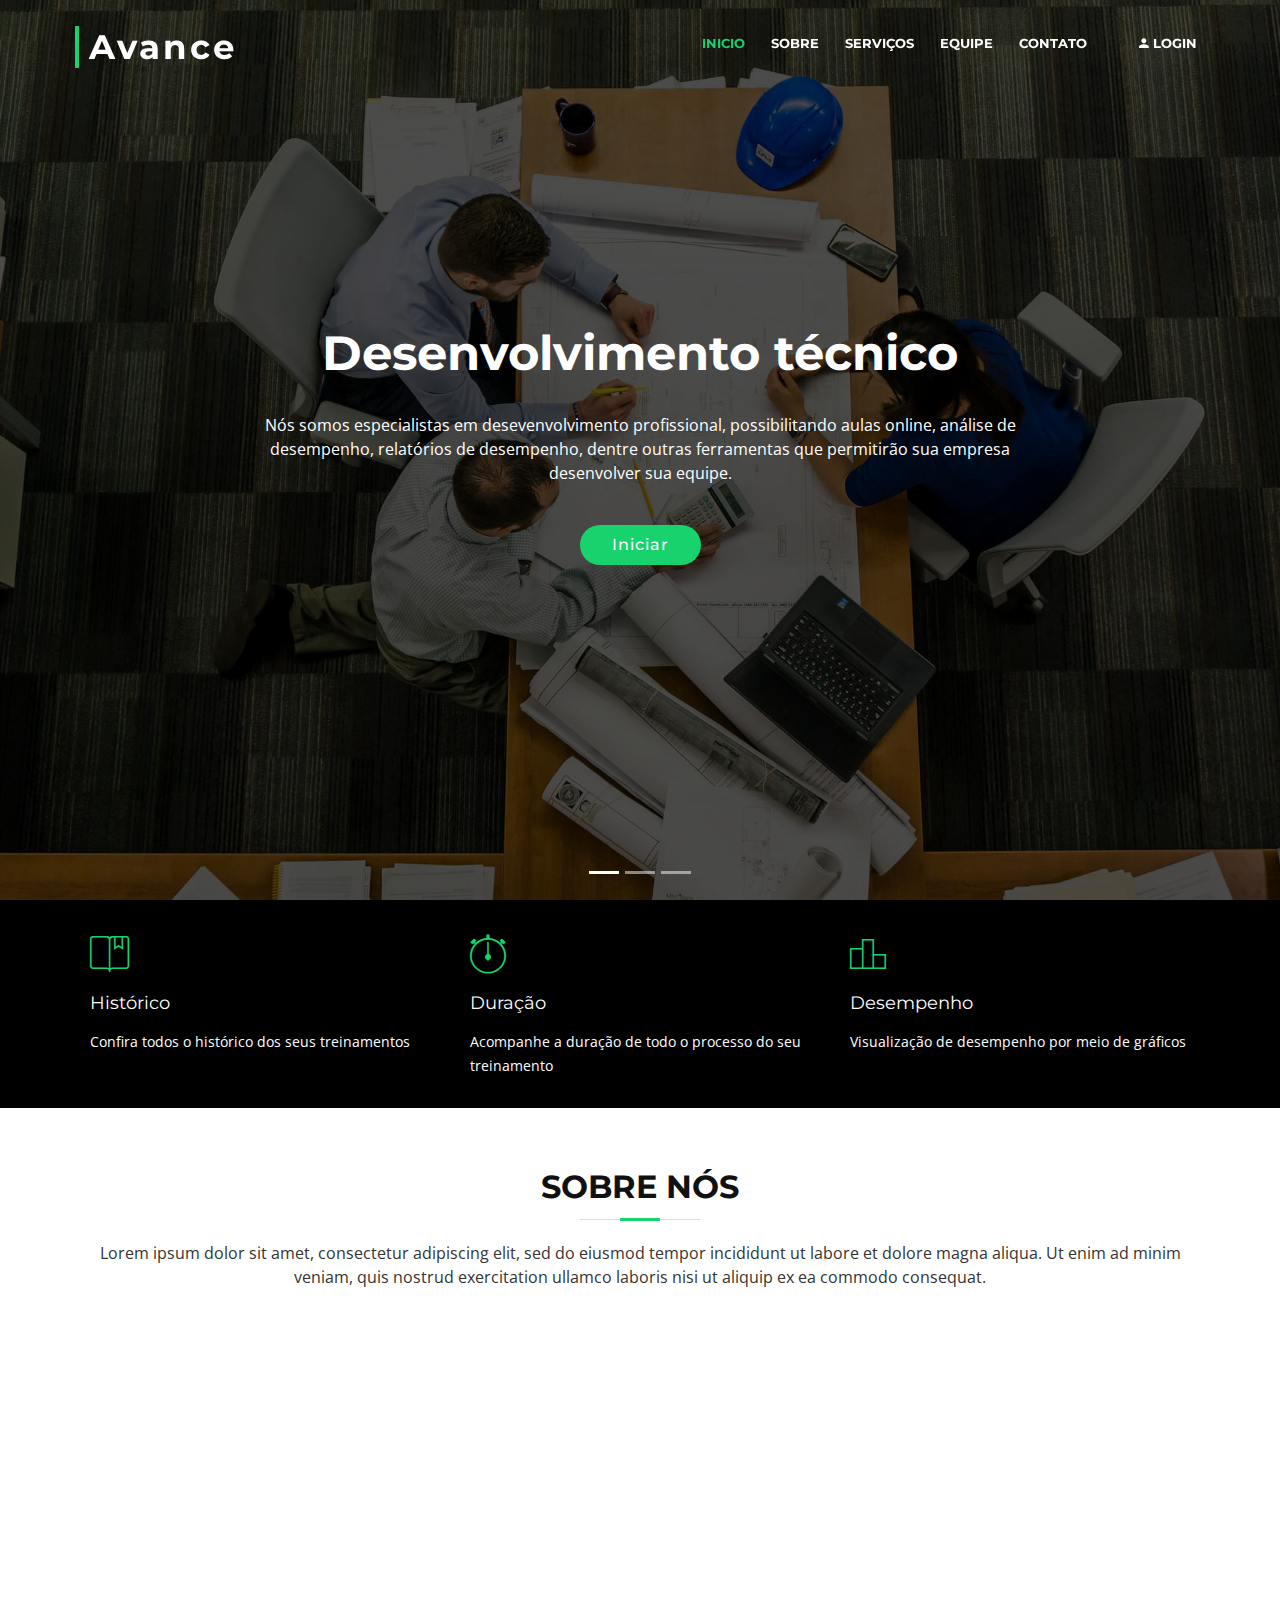
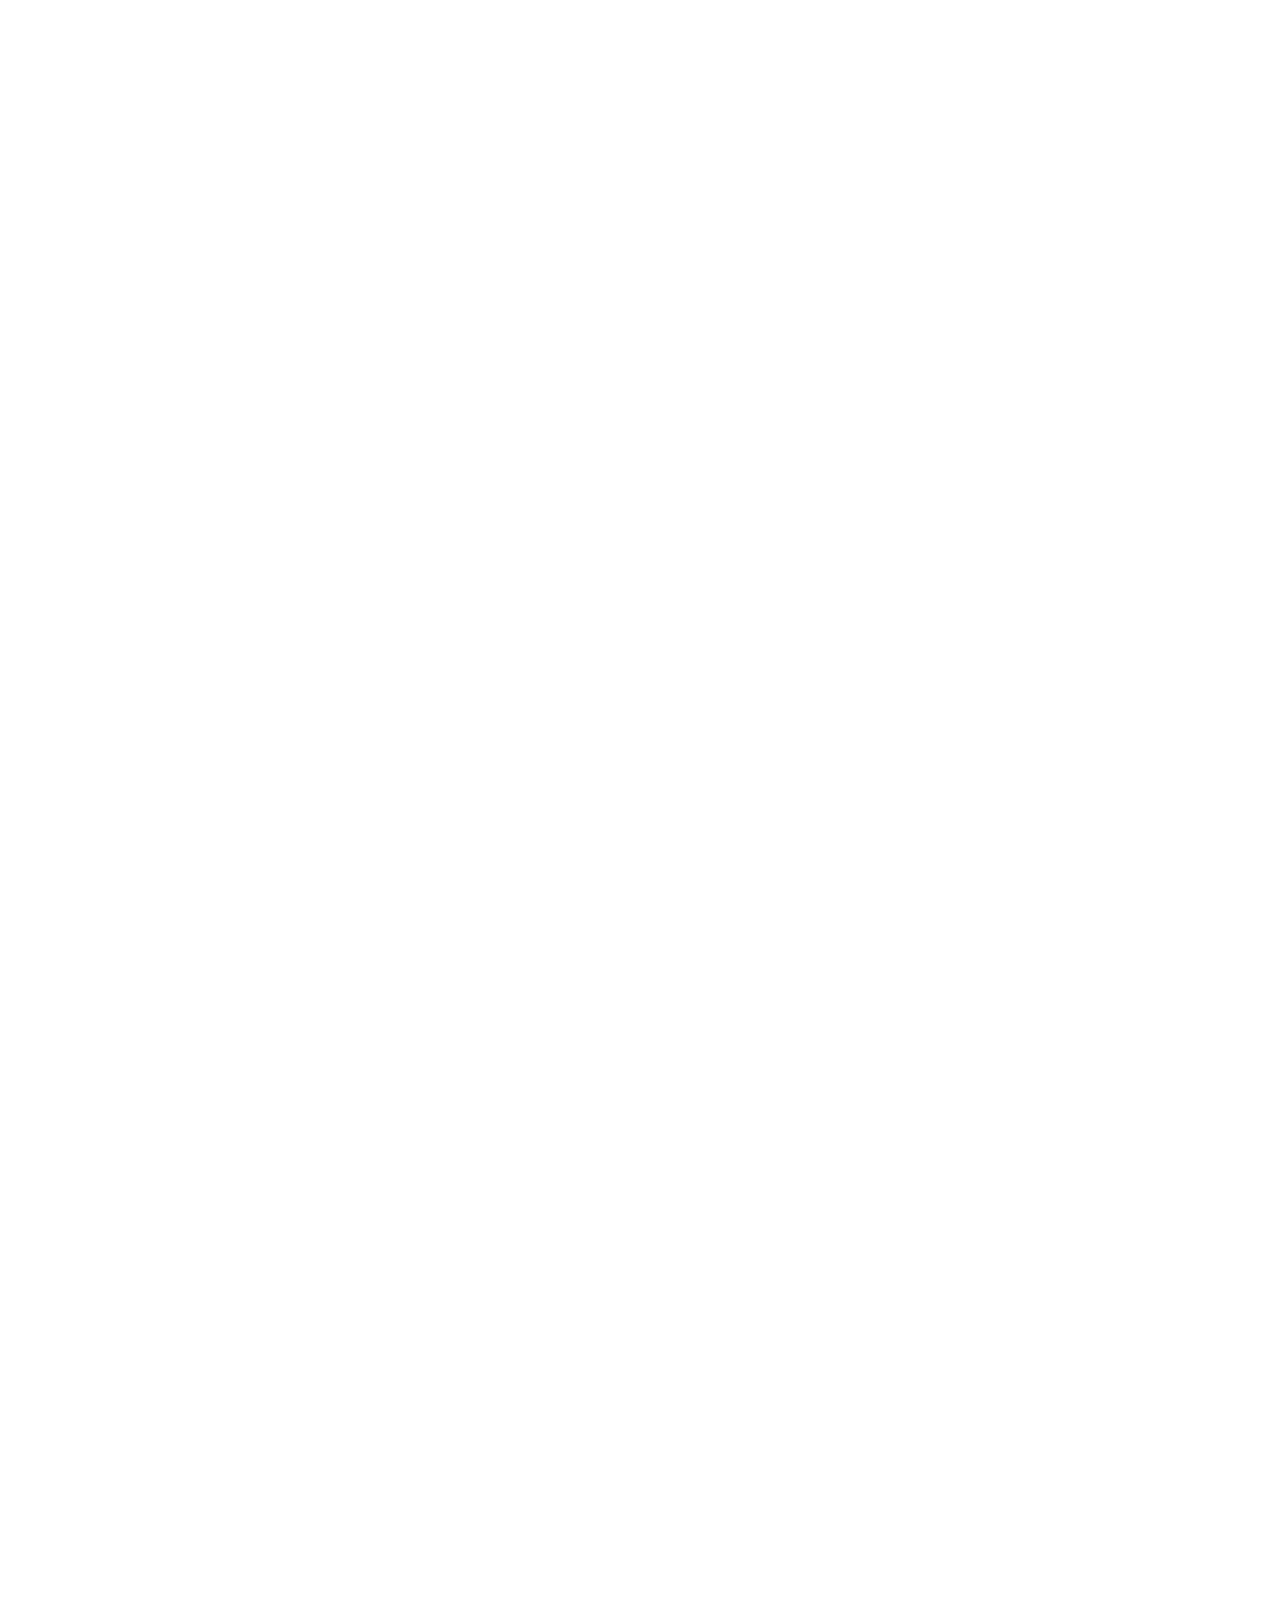
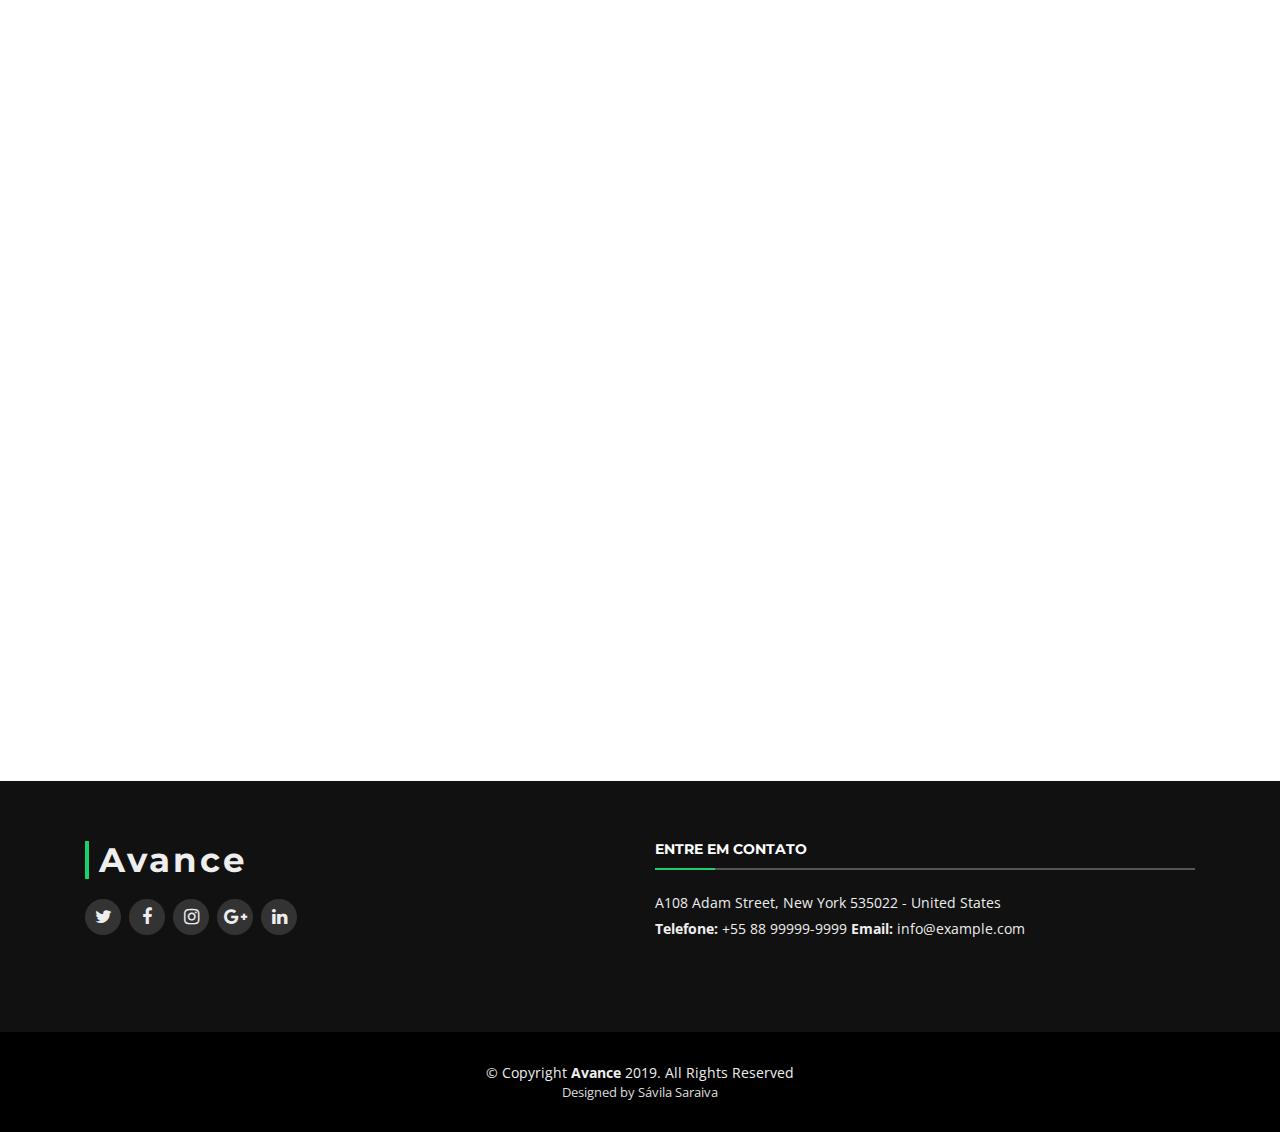
<file: index.html>
<!DOCTYPE html>
<html lang="pt-br">

  <head>
    <meta charset="utf-8">
    <title>Avance RH</title>
    <meta content="width=device-width, initial-scale=1.0" name="viewport">
    <meta content="" name="keywords">
    <meta content="" name="description">

    <!-- Favicons -->
    <link href="img/avance-test-logo.png" rel="icon">
    <link href="img/avance-test-logo.png" rel="apple-touch-icon">

    <!-- Google Fonts -->
    <link href="https://fonts.googleapis.com/css?family=Open+Sans:300,300i,400,400i,700,700i|Montserrat:300,400,500,700"
      rel="stylesheet">

    <!-- Bootstrap CSS File -->
    <link href="lib/bootstrap/css/bootstrap.min.css" rel="stylesheet">

    <!-- Libraries CSS Files -->
    <link href="lib/font-awesome/css/font-awesome.min.css" rel="stylesheet">
    <link href="lib/animate/animate.min.css" rel="stylesheet">
    <link href="lib/ionicons/css/ionicons.min.css" rel="stylesheet">
    <link href="lib/owlcarousel/assets/owl.carousel.min.css" rel="stylesheet">
    <link href="lib/lightbox/css/lightbox.min.css" rel="stylesheet">

    <!-- Main Stylesheet File -->
    <link href="css/style.css" rel="stylesheet">
  </head>

  <body>

    <header id="header">
      <div class="container-fluid">

        <div id="logo" class="pull-left">
          <h1><a href="#intro" class="scrollto">Avance</a></h1>
        </div>

        <nav id="nav-menu-container">
          <ul class="nav-menu">
            <li class="menu-active"><a href="#intro">Inicio</a></li>
            <li><a href="#about">Sobre</a></li>
            <li><a href="#services">Serviços</a></li>
            <li><a href="#team">Equipe</a></li>
            <li><a href="#contact">Contato</a></li>
            <li><a href="#intro"></a></li>
            <li><a href="login.html"><i class="icon ion-md-person"></i> Login</a></li>
            <!-- <li><a href="#about">About Us</a></li>
            <li><a href="#services">Services</a></li>
            <li><a href="#portfolio">Portfolio</a></li>
            <li><a href="#team">Team</a></li>
            <li class="menu-has-children"><a href="">Drop Down</a>
              <ul>
                <li><a href="#">Drop Down 1</a></li>
                <li><a href="#">Drop Down 3</a></li>
                <li><a href="#">Drop Down 4</a></li>
                <li><a href="#">Drop Down 5</a></li>
              </ul>
            </li>
            <li><a href="#contact">Contact</a></li> -->
          </ul>
        </nav><!-- #nav-menu-container -->
      </div>
    </header><!-- #header -->

    <!--==========================
    Intro Section
  ============================-->
    <section id="intro">
      <div class="intro-container">
        <div id="introCarousel" class="carousel  slide carousel-fade" data-ride="carousel">

          <ol class="carousel-indicators"></ol>

          <div class="carousel-inner" role="listbox">

            <div class="carousel-item active">
              <div class="carousel-background"><img src="img/intro-carousel/1.jpg" alt=""></div>
              <div class="carousel-container">
                <div class="carousel-content">
                  <h2>Desenvolvimento técnico</h2>
                  <p>Nós somos especialistas em desevenvolvimento profissional, possibilitando aulas online, análise de
                    desempenho, relatórios de desempenho, dentre outras ferramentas que permitirão sua empresa
                    desenvolver sua equipe.</p>
                  <a href="#featured-services" class="btn-get-started scrollto">Iniciar</a>
                </div>
              </div>
            </div>

            <div class="carousel-item">
              <div class="carousel-background"><img src="img/intro-carousel/2.jpg" alt=""></div>
              <div class="carousel-container">
                <div class="carousel-content">
                  <h2>Treinamento eficiente</h2>
                  <p>Nossa plataforma permite que os profissionais de sua organização sejam treinados online,
                    disponibilizando vídeos, cronogramas, gráficos de desempenho, marcar treinamentos presenciais,
                    dentre outras técnicas de desenvolvimento..</p>
                  <a href="#featured-services" class="btn-get-started scrollto">Iniciar</a>
                </div>
              </div>
            </div>

            <div class="carousel-item">
              <div class="carousel-background"><img src="img/intro-carousel/4.jpg" alt=""></div>
              <div class="carousel-container">
                <div class="carousel-content">
                  <h2>Análise de desempenho</h2>
                  <p>Neque porro quisquam est, qui dolorem ipsum quia dolor sit amet, consectetur, adipisci velit, sed
                    quia non numquam eius modi tempora incidunt ut labore et dolore magnam aliquam quaerat voluptatem.
                    Ut enim ad minima veniam, quis nostrum.</p>
                  <a href="#featured-services" class="btn-get-started scrollto">Get Started</a>
                </div>
              </div>
            </div>
          </div>

          <a class="carousel-control-prev" href="#introCarousel" role="button" data-slide="prev">
            <span class="carousel-control-prev-icon ion-chevron-left" aria-hidden="true"></span>
            <span class="sr-only">Previous</span>
          </a>

          <a class="carousel-control-next" href="#introCarousel" role="button" data-slide="next">
            <span class="carousel-control-next-icon ion-chevron-right" aria-hidden="true"></span>
            <span class="sr-only">Next</span>
          </a>

        </div>
      </div>
    </section><!-- #intro -->

    <main id="main">

      <!--==========================
      Featured Services Section
    ============================-->
      <section id="featured-services">
        <div class="container">
          <div class="row">

            <div class="col-lg-4 box">
              <i class="icon ion-ios-bookmarks-outline"></i>
              <h4 class="title"><a href="">Histórico</a></h4>
              <p class="description">Confira todos o histórico dos seus treinamentos</p>
            </div>

            <div class="col-lg-4 box">
              <i class="icon ion-ios-stopwatch-outline"></i>
              <h4 class="title"><a href="">Duração</a></h4>
              <p class="description">Acompanhe a duração de todo o processo do seu treinamento</p>
            </div>

            <div class="icon col-lg-4 box">
              <i class="ion-ios-podium-outline"></i>
              <h4 class="title"><a href="">Desempenho</a></h4>
              <p class="description">Visualização de desempenho por meio de gráficos</p>
            </div>

          </div>
        </div>
      </section><!-- #featured-services -->

      <!--==========================
      About Us Section
    ============================-->
      <section id="about">
        <div class="container">

          <header class="section-header">
            <h3>Sobre Nós</h3>
            <p>Lorem ipsum dolor sit amet, consectetur adipiscing elit, sed do eiusmod tempor incididunt ut labore et
              dolore magna aliqua. Ut enim ad minim veniam, quis nostrud exercitation ullamco laboris nisi ut aliquip ex
              ea commodo consequat.</p>
          </header>

          <div class="row about-cols">

            <div class="col-md-4 wow fadeInUp">
              <div class="about-col">
                <div class="img">
                  <img src="img/about-mission.jpg" alt="" class="img-fluid">
                  <div class="icon"><i class="ion-ios-speedometer-outline"></i></div>
                </div>
                <h2 class="title"><a href="#">Our Mission</a></h2>
                <p>
                  Lorem ipsum dolor sit amet, consectetur elit, sed do eiusmod tempor ut labore et dolore magna aliqua.
                  Ut enim ad minim veniam, quis nostrud exercitation ullamco laboris nisi ut aliquip ex ea commodo
                  consequat.
                </p>
              </div>
            </div>

            <div class="col-md-4 wow fadeInUp" data-wow-delay="0.1s">
              <div class="about-col">
                <div class="img">
                  <img src="img/about-plan.jpg" alt="" class="img-fluid">
                  <div class="icon"><i class="ion-ios-list-outline"></i></div>
                </div>
                <h2 class="title"><a href="#">Our Plan</a></h2>
                <p>
                  Sed ut perspiciatis unde omnis iste natus error sit voluptatem doloremque laudantium, totam rem
                  aperiam, eaque ipsa quae ab illo inventore veritatis et quasi architecto beatae vitae dicta sunt
                  explicabo.
                </p>
              </div>
            </div>

            <div class="col-md-4 wow fadeInUp" data-wow-delay="0.2s">
              <div class="about-col">
                <div class="img">
                  <img src="img/about-vision.jpg" alt="" class="img-fluid">
                  <div class="icon"><i class="ion-ios-eye-outline"></i></div>
                </div>
                <h2 class="title"><a href="#">Our Vision</a></h2>
                <p>
                  Nemo enim ipsam voluptatem quia voluptas sit aut odit aut fugit, sed quia magni dolores eos qui
                  ratione voluptatem sequi nesciunt Neque porro quisquam est, qui dolorem ipsum quia dolor sit amet.
                </p>
              </div>
            </div>

          </div>

        </div>
      </section><!-- #about -->

      <!--==========================
      Services Section
    ============================-->
      <section id="services">
        <div class="container">

          <header class="section-header wow fadeInUp">
            <h3>Serviços</h3>
            <p>Laudem latine persequeris id sed, ex fabulas delectus quo. No vel partiendo abhorreant vituperatoribus,
              ad pro quaestio laboramus. Ei ubique vivendum pro. At ius nisl accusam lorenta zanos paradigno tridexa
              panatarel.</p>
          </header>

          <div class="row">

            <div class="col-lg-4 col-md-6 box wow bounceInUp" data-wow-duration="1.4s">
              <div class="icon"><i class="ion-ios-analytics-outline"></i></div>
              <h4 class="title"><a href="">Lorem Ipsum</a></h4>
              <p class="description">Voluptatum deleniti atque corrupti quos dolores et quas molestias excepturi sint
                occaecati cupiditate non provident</p>
            </div>
            <div class="col-lg-4 col-md-6 box wow bounceInUp" data-wow-duration="1.4s">
              <div class="icon"><i class="ion-ios-bookmarks-outline"></i></div>
              <h4 class="title"><a href="">Dolor Sitema</a></h4>
              <p class="description">Minim veniam, quis nostrud exercitation ullamco laboris nisi ut aliquip ex ea
                commodo consequat tarad limino ata</p>
            </div>
            <div class="col-lg-4 col-md-6 box wow bounceInUp" data-wow-duration="1.4s">
              <div class="icon"><i class="ion-ios-paper-outline"></i></div>
              <h4 class="title"><a href="">Sed ut perspiciatis</a></h4>
              <p class="description">Duis aute irure dolor in reprehenderit in voluptate velit esse cillum dolore eu
                fugiat nulla pariatur</p>
            </div>
            <div class="col-lg-4 col-md-6 box wow bounceInUp" data-wow-delay="0.1s" data-wow-duration="1.4s">
              <div class="icon"><i class="ion-ios-speedometer-outline"></i></div>
              <h4 class="title"><a href="">Magni Dolores</a></h4>
              <p class="description">Excepteur sint occaecat cupidatat non proident, sunt in culpa qui officia deserunt
                mollit anim id est laborum</p>
            </div>
            <div class="col-lg-4 col-md-6 box wow bounceInUp" data-wow-delay="0.1s" data-wow-duration="1.4s">
              <div class="icon"><i class="ion-ios-barcode-outline"></i></div>
              <h4 class="title"><a href="">Nemo Enim</a></h4>
              <p class="description">At vero eos et accusamus et iusto odio dignissimos ducimus qui blanditiis
                praesentium voluptatum deleniti atque</p>
            </div>
            <div class="col-lg-4 col-md-6 box wow bounceInUp" data-wow-delay="0.1s" data-wow-duration="1.4s">
              <div class="icon"><i class="ion-ios-people-outline"></i></div>
              <h4 class="title"><a href="">Eiusmod Tempor</a></h4>
              <p class="description">Et harum quidem rerum facilis est et expedita distinctio. Nam libero tempore, cum
                soluta nobis est eligendi</p>
            </div>

          </div>

        </div>
      </section><!-- #services -->

      <!--==========================
      Clients Section
    ============================-->
      <section id="clients" class="wow fadeInUp">
        <div class="container">

          <header class="section-header">
            <h3>Nossos Clientes</h3>
          </header>

          <div class="owl-carousel clients-carousel">
            <img src="img/clients/client-1.png" alt="">
            <img src="img/clients/client-2.png" alt="">
            <img src="img/clients/client-3.png" alt="">
            <img src="img/clients/client-4.png" alt="">
            <img src="img/clients/client-5.png" alt="">
            <img src="img/clients/client-6.png" alt="">
            <img src="img/clients/client-7.png" alt="">
            <img src="img/clients/client-8.png" alt="">
          </div>

        </div>
      </section><!-- #clients -->

      <!--==========================
      Team Section
    ============================-->
      <section id="team">
        <div class="container">
          <div class="section-header wow fadeInUp">
            <h3>Equipe</h3>
            <p>A nossa equipe responsável pelo desenvolvimento e manutenção desta plataforma</p>
          </div>

          <div class="row">

            <div class="col-lg-3 col-md-6 wow fadeInUp">
              <div class="member">
                <img src="img/team-1.jpg" class="img-fluid" alt="">
                <div class="member-info">
                  <div class="member-info-content">
                    <h4>Walter White</h4>
                    <span>Chief Executive Officer</span>
                    <div class="social">
                      <a href=""><i class="fa fa-twitter"></i></a>
                      <a href=""><i class="fa fa-facebook"></i></a>
                      <a href=""><i class="fa fa-google-plus"></i></a>
                      <a href=""><i class="fa fa-linkedin"></i></a>
                    </div>
                  </div>
                </div>
              </div>
            </div>

            <div class="col-lg-3 col-md-6 wow fadeInUp" data-wow-delay="0.1s">
              <div class="member">
                <img src="img/team-2.jpg" class="img-fluid" alt="">
                <div class="member-info">
                  <div class="member-info-content">
                    <h4>Sarah Jhonson</h4>
                    <span>Product Manager</span>
                    <div class="social">
                      <a href=""><i class="fa fa-twitter"></i></a>
                      <a href=""><i class="fa fa-facebook"></i></a>
                      <a href=""><i class="fa fa-google-plus"></i></a>
                      <a href=""><i class="fa fa-linkedin"></i></a>
                    </div>
                  </div>
                </div>
              </div>
            </div>

            <div class="col-lg-3 col-md-6 wow fadeInUp" data-wow-delay="0.2s">
              <div class="member">
                <img src="img/team-3.jpg" class="img-fluid" alt="">
                <div class="member-info">
                  <div class="member-info-content">
                    <h4>William Anderson</h4>
                    <span>CTO</span>
                    <div class="social">
                      <a href=""><i class="fa fa-twitter"></i></a>
                      <a href=""><i class="fa fa-facebook"></i></a>
                      <a href=""><i class="fa fa-google-plus"></i></a>
                      <a href=""><i class="fa fa-linkedin"></i></a>
                    </div>
                  </div>
                </div>
              </div>
            </div>

            <div class="col-lg-3 col-md-6 wow fadeInUp" data-wow-delay="0.3s">
              <div class="member">
                <img src="img/team-4.jpg" class="img-fluid" alt="">
                <div class="member-info">
                  <div class="member-info-content">
                    <h4>Amanda Jepson</h4>
                    <span>Accountant</span>
                    <div class="social">
                      <a href=""><i class="fa fa-twitter"></i></a>
                      <a href=""><i class="fa fa-facebook"></i></a>
                      <a href=""><i class="fa fa-google-plus"></i></a>
                      <a href=""><i class="fa fa-linkedin"></i></a>
                    </div>
                  </div>
                </div>
              </div>
            </div>

          </div>

        </div>
      </section><!-- #team -->

      <!--==========================
      Contact Section
    ============================-->
      <section id="contact" class="section-bg wow fadeInUp">
        <div class="container">

          <div class="section-header">
            <h3>Entre em contato</h3>
            <p>Para mais informações ou esclarecimento de possíveis dúvidas entre em contato conosco</p>
          </div>

          <div class="row contact-info">

            <div class="col-md-4">
              <div class="contact-address">
                <i class="ion-ios-location-outline"></i>
                <h3>Endereço</h3>
                <address>A108 Adam Street, NY 535022, USA</address>
              </div>
            </div>

            <div class="col-md-4">
              <div class="contact-phone">
                <i class="ion-ios-telephone-outline"></i>
                <h3>Telefone</h3>
                <p><a href="tel:+559999999-9999">+55 88 99999-9999</a></p>
              </div>
            </div>

            <div class="col-md-4">
              <div class="contact-email">
                <i class="ion-ios-email-outline"></i>
                <h3>Email</h3>
                <p><a href="mailto:info@example.com">info@example.com</a></p>
              </div>
            </div>

          </div>

          <div class="form">
            <div id="sendmessage">Sua mensagem foi enviada. Obrigado!</div>
            <div id="errormessage"></div>
            <form action="" method="post" role="form" class="contactForm">
              <div class="form-row">
                <div class="form-group col-md-6">
                  <input type="text" name="name" class="form-control" id="name" placeholder="Nome" data-rule="minlen:4"
                    data-msg="Digite pelo menos 4 caracteres" />
                  <div class="validation"></div>
                </div>
                <div class="form-group col-md-6">
                  <input type="email" class="form-control" name="email" id="email" placeholder="Email" data-rule="email"
                    data-msg="Por favor digite um email válido" />
                  <div class="validation"></div>
                </div>
              </div>
              <div class="form-group">
                <input type="text" class="form-control" name="subject" id="subject" placeholder="Assunto"
                  data-rule="minlen:4" data-msg="Digite pelo menos 8 caracteres do assunto" />
                <div class="validation"></div>
              </div>
              <div class="form-group">
                <textarea class="form-control" name="message" rows="5" data-rule="required"
                  data-msg="Por favor escreva algo para nós" placeholder="Messagem"></textarea>
                <div class="validation"></div>
              </div>
              <div class="text-center"><button type="submit">Enviar Menssagem</button></div>
            </form>
          </div>

        </div>
      </section><!-- #contact -->

    </main>

    <!--==========================
    Footer
  ============================-->
    <footer id="footer">
      <div class="footer-top">
        <div class="container">
          <div class="row">

            <div class="col-lg-6 col-md-6 footer-info">
              <h3>Avance</h3>
              <div class="social-links">
                <a href="#" class="twitter"><i class="fa fa-twitter"></i></a>
                <a href="#" class="facebook"><i class="fa fa-facebook"></i></a>
                <a href="#" class="instagram"><i class="fa fa-instagram"></i></a>
                <a href="#" class="google-plus"><i class="fa fa-google-plus"></i></a>
                <a href="#" class="linkedin"><i class="fa fa-linkedin"></i></a>
              </div>
            </div>

            <div class="col-lg-6 col-md-6 footer-contact">
              <h4>Entre em Contato</h4>
              <p>
                A108 Adam Street, New York 535022 - United States <br>
                <strong>Telefone:</strong> +55 88 99999-9999
                <strong>Email:</strong> info@example.com
              </p>
            </div>
          </div>
        </div>
      </div>

      <div class="container">
        <div class="copyright">
          &copy; Copyright <strong>Avance</strong> 2019. All Rights Reserved
        </div>
        <div class="credits">
          <div>Designed by Sávila Saraiva</div>
        </div>
      </div>
    </footer><!-- #footer -->

    <a href="#" class="back-to-top"><i class="fa fa-chevron-up"></i></a>
    <!-- <div id="preloader"></div> -->

    <!-- JavaScript Libraries -->
    <script src="lib/jquery/jquery.min.js"></script>
    <script src="lib/jquery/jquery-migrate.min.js"></script>
    <script src="lib/bootstrap/js/bootstrap.bundle.min.js"></script>
    <script src="lib/easing/easing.min.js"></script>
    <script src="lib/superfish/hoverIntent.js"></script>
    <script src="lib/superfish/superfish.min.js"></script>
    <script src="lib/wow/wow.min.js"></script>
    <script src="lib/waypoints/waypoints.min.js"></script>
    <script src="lib/counterup/counterup.min.js"></script>
    <script src="lib/owlcarousel/owl.carousel.min.js"></script>
    <script src="lib/isotope/isotope.pkgd.min.js"></script>
    <script src="lib/lightbox/js/lightbox.min.js"></script>
    <script src="lib/touchSwipe/jquery.touchSwipe.min.js"></script>

    <!-- Contact Form JavaScript File -->
    <script src="js/contactform.js"></script>

    <!-- Template Main Javascript File -->
    <script src="js/main.js"></script>

  </body>

</html>
</file>
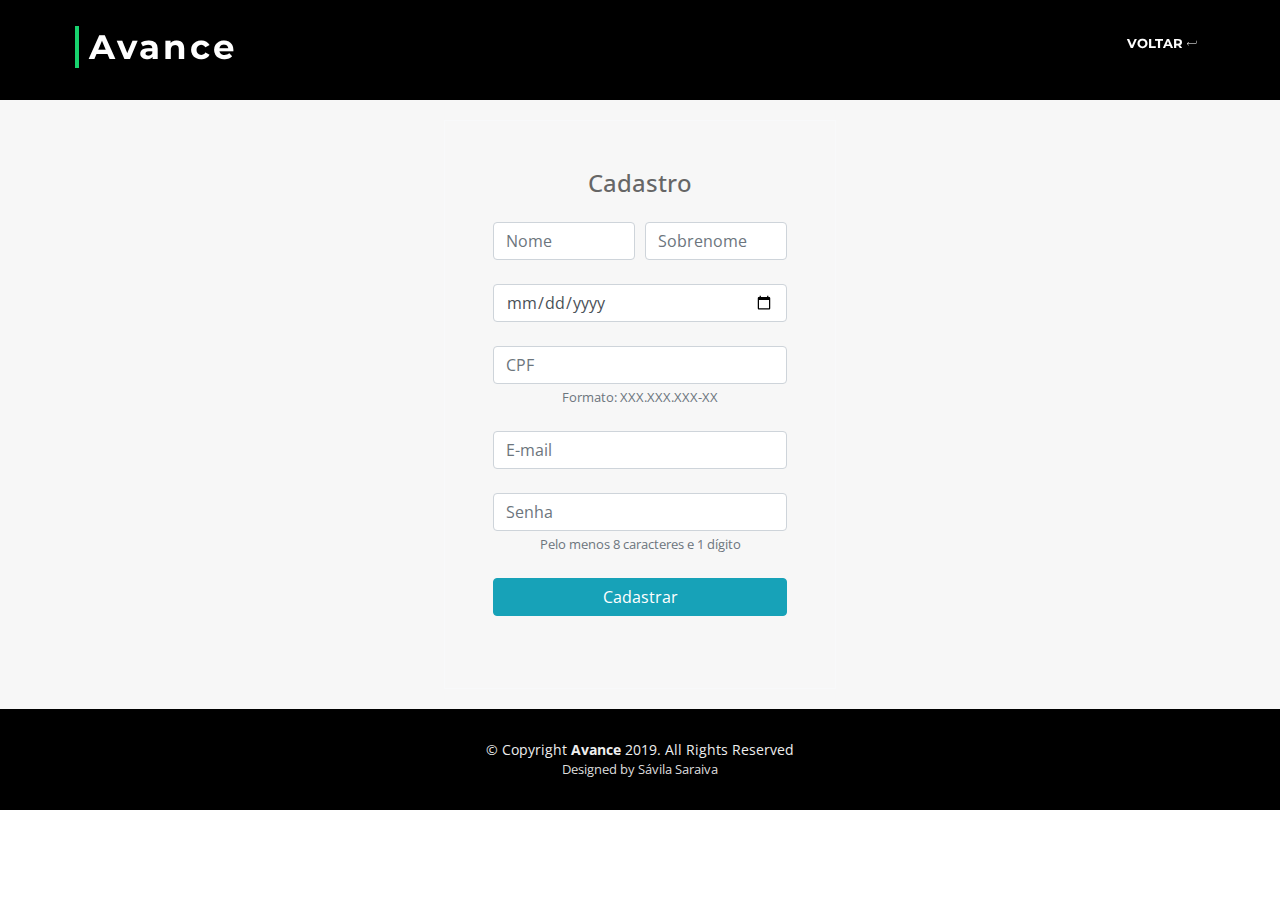
<file: cadastro.html>
<!DOCTYPE html>
<html lang="pt-br">

    <head>
        <meta charset="utf-8">
        <title>Avance RH</title>
        <meta content="width=device-width, initial-scale=1.0" name="viewport">
        <meta content="" name="keywords">
        <meta content="" name="description">

        <!-- Favicons -->
        <link href="img/avance-test-logo.png" rel="icon">
        <link href="img/avance-test-logo.png" rel="apple-touch-icon">

        <!-- Google Fonts -->
        <link
            href="https://fonts.googleapis.com/css?family=Open+Sans:300,300i,400,400i,700,700i|Montserrat:300,400,500,700"
            rel="stylesheet">

        <!-- Bootstrap CSS File -->
        <link href="lib/bootstrap/css/bootstrap.min.css" rel="stylesheet">

        <!-- Libraries CSS Files -->
        <link href="lib/font-awesome/css/font-awesome.min.css" rel="stylesheet">
        <link href="lib/animate/animate.min.css" rel="stylesheet">
        <link href="lib/ionicons/css/ionicons.min.css" rel="stylesheet">
        <link href="lib/owlcarousel/assets/owl.carousel.min.css" rel="stylesheet">
        <link href="lib/lightbox/css/lightbox.min.css" rel="stylesheet">

        <!-- Main Stylesheet File -->
        <link href="css/style.css" rel="stylesheet">
    </head>

    <body>

        <header id="header">
            <div class="container-fluid">

                <div id="logo" class="pull-left">
                    <h1><a href="" class="scrollto">Avance</a></h1>
                </div>

                <nav id="nav-menu-container">
                    <ul class="nav-menu">
                        <li><a href="index.html">Voltar <i class="icon ion-ios-return-left-outline"></i></a></li>
                    </ul>
                </nav><!-- #nav-menu-container -->
            </div>
        </header><!-- #header -->

        <!--==========================
    Intro Section
  ============================-->
        <section id="introLogin">
        </section><!-- #intro -->

        <main id="main">

            <!--==========================
                  Featured Services Section
                ============================-->
            <section id="featured-services">
                <div class="container">
                    <div class="row">
                        <div class="col-lg-12 box">
                        </div>
                    </div>
                </div>
            </section><!-- #featured-services -->

            <!--==========================
            Contact Section
            ============================-->
            <section id="login" class="section-bg wow fadeInUp">
                <div class="container">
                    <div class="container login-container text-center">
                        <div class="row wow">
                            <div class="col-sm-9 col-md-7 col-lg-5 mx-auto">
                                <div class="card-body">
                                    <!-- Default form register -->
                                    <form class="text-center border border-light p-5" action="#!">
                                        <p class="h4 mb-4">Cadastro</p>

                                        <div class="form-row mb-4">
                                            <div class="col">
                                                <!-- First name -->
                                                <input type="text" id="nome" class="form-control" placeholder="Nome">
                                            </div>
                                            <div class="col">
                                                <!-- Last name -->
                                                <input type="text" id="sobrenome" class="form-control"
                                                    placeholder="Sobrenome">
                                            </div>
                                        </div>

                                        <!-- Date Birth number -->
                                        <input type="date" id="nasc" class="form-control mb-4"
                                            placeholder="Data de Nascimento">

                                        <!-- CPF number -->
                                        <input type="text" id="cpf" class="form-control" placeholder="CPF"
                                            aria-describedby="cpfHelp">
                                        <small id="cpfHelp" class="form-text text-muted mb-4">
                                            Formato: XXX.XXX.XXX-XX
                                        </small>

                                        <!-- E-mail -->
                                        <input type="email" id="email" class="form-control mb-4" placeholder="E-mail">

                                        <!-- Password -->
                                        <input type="password" id="password" class="form-control" placeholder="Senha"
                                            aria-describedby="passwordHelpBlock">
                                        <small id="passwordHelpBlock" class="form-text text-muted mb-4">
                                            Pelo menos 8 caracteres e 1 dígito
                                        </small>

                                        <!-- Sign up button -->
                                        <button class="btn btn-info my-4 btn-block" type="submit">Cadastrar</button>
                                    </form>
                                    <!-- Default form register -->
                                    <!-- <div class="form">
                                        <form action="" method="post" role="form" class="contactForm">
                                            <div class="form-group">
                                                <input type="text" name="name" class="form-control" id="name"
                                                    placeholder="Nome" data-rule="minlen:4"
                                                    data-msg="Digite pelo menos 4 caracteres" />
                                                <div class="validation"></div>
                                            </div>
                                            <div class="form-group">
                                                <input type="text" class="form-control" name="cpf" id="cpf"
                                                    placeholder="CPF" data-rule="minlen:9"
                                                    data-msg="Por favor digite um cpf válido" />
                                                <div class="validation"></div>
                                            </div>
                                            <div class="form-group">
                                                <input type="text" class="form-control" name="cpf" id="cpf" placeholder="CPF" data-rule="minlen:9"
                                                    data-msg="Por favor digite um cpf válido" />
                                                <div class="validation"></div>
                                            </div>
                                            <div class="form-group">
                                                <input type="email" class="form-control" name="email" id="email"
                                                    placeholder="Email" data-rule="email"
                                                    data-msg="Por favor digite um email válido" />
                                                <div class="validation"></div>
                                            </div>
                                            <div class="form-group">
                                                <input type="text" class="form-control" name="subject" id="subject"
                                                    placeholder="Subject" data-rule="minlen:4"
                                                    data-msg="Please enter at least 8 chars of subject" />
                                                <div class="validation"></div>
                                            </div>
                                            <div class="form-group">
                                                <textarea class="form-control" name="message" rows="5"
                                                    data-rule="required" data-msg="Please write something for us"
                                                    placeholder="Message"></textarea>
                                                <div class="validation"></div>
                                            </div>
                                            <div class="text-center"><button type="submit">Send Message</button></div>
                                        </form>
                                    </div> -->
                                </div>
                            </div>
                        </div>
                    </div>
                </div>
            </section><!-- #contact -->

        </main>

        <!--==========================
    Footer
  ============================-->
        <footer id="footer">
            <div class="container">
                <div class="copyright">
                    &copy; Copyright <strong>Avance</strong> 2019. All Rights Reserved
                </div>
                <div class="credits">
                    <div>Designed by Sávila Saraiva</div>
                </div>
            </div>
        </footer><!-- #footer -->

        <a href="#" class="back-to-top"><i class="fa fa-chevron-up"></i></a>
        <!-- <div id="preloader"></div> -->

        <!-- JavaScript Libraries -->
        <script src="lib/jquery/jquery.min.js"></script>
        <script src="lib/jquery/jquery-migrate.min.js"></script>
        <script src="lib/bootstrap/js/bootstrap.bundle.min.js"></script>
        <script src="lib/easing/easing.min.js"></script>
        <script src="lib/superfish/hoverIntent.js"></script>
        <script src="lib/superfish/superfish.min.js"></script>
        <script src="lib/wow/wow.min.js"></script>
        <script src="lib/waypoints/waypoints.min.js"></script>
        <script src="lib/counterup/counterup.min.js"></script>
        <script src="lib/owlcarousel/owl.carousel.min.js"></script>
        <script src="lib/isotope/isotope.pkgd.min.js"></script>
        <script src="lib/lightbox/js/lightbox.min.js"></script>
        <script src="lib/touchSwipe/jquery.touchSwipe.min.js"></script>

        <!-- Contact Form JavaScript File -->
        <script src="js/contactform.js"></script>

        <!-- Template Main Javascript File -->
        <script src="js/main.js"></script>

    </body>

</html>
</file>
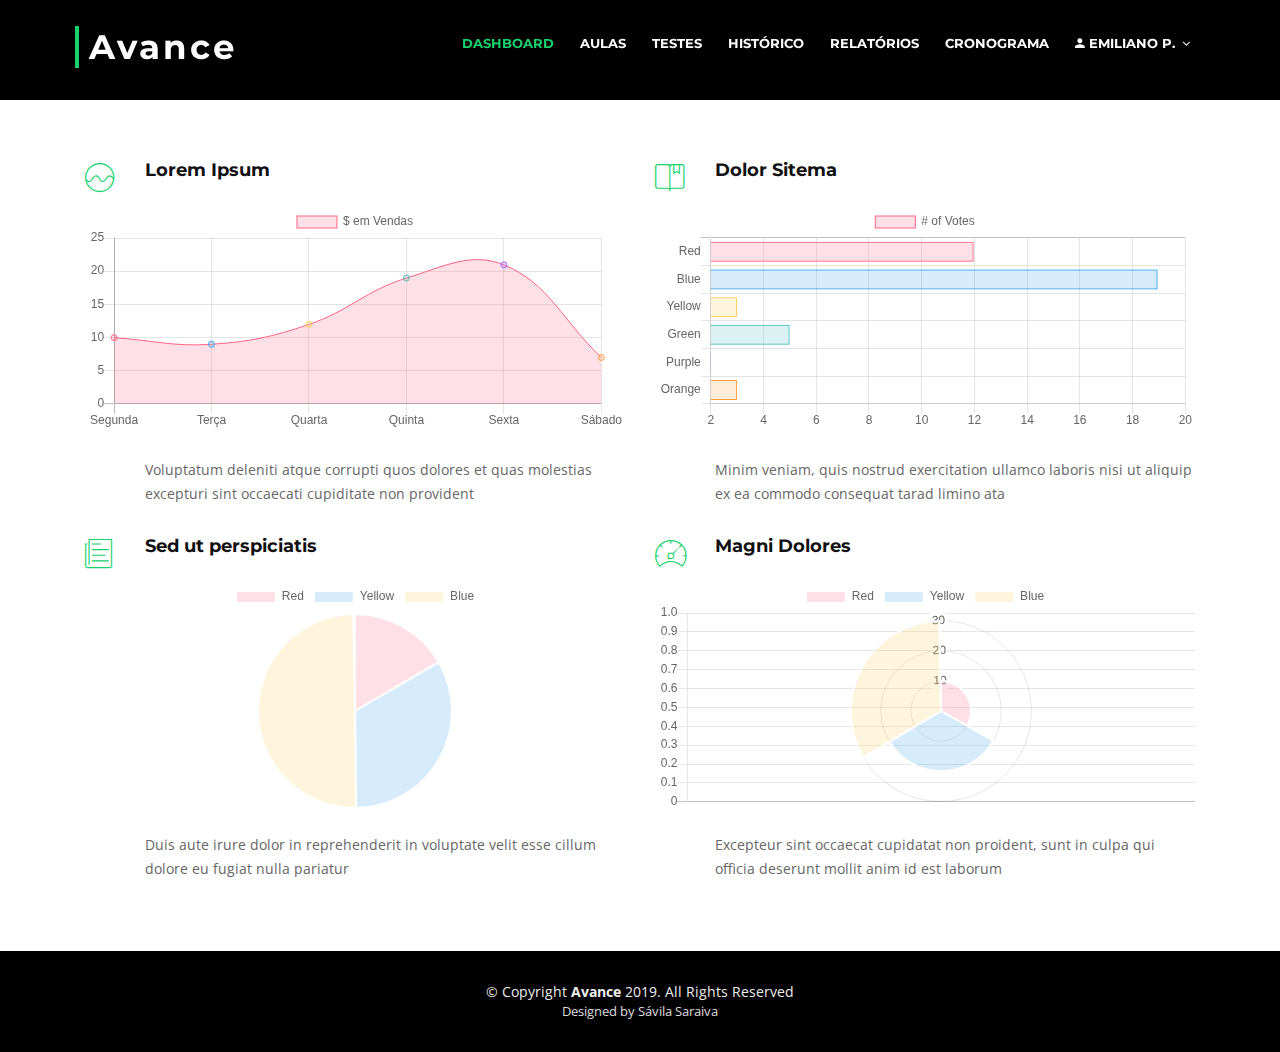
<file: dashboard1.html>
<!DOCTYPE html>
<html lang="pt-br">

    <head>
        <meta charset="utf-8">
        <title>Avance RH</title>
        <meta content="width=device-width, initial-scale=1.0" name="viewport">
        <meta content="" name="keywords">
        <meta content="" name="description">

        <!-- Favicons -->
        <link href="img/avance-test-logo.png" rel="icon">
        <link href="img/avance-test-logo.png" rel="apple-touch-icon">

        <!-- Google Fonts -->
        <link
            href="https://fonts.googleapis.com/css?family=Open+Sans:300,300i,400,400i,700,700i|Montserrat:300,400,500,700"
            rel="stylesheet">

        <!-- Bootstrap CSS File -->
        <link href="lib/bootstrap/css/bootstrap.min.css" rel="stylesheet">

        <!-- Libraries CSS Files -->
        <link href="lib/font-awesome/css/font-awesome.min.css" rel="stylesheet">
        <link href="lib/animate/animate.min.css" rel="stylesheet">
        <link href="lib/ionicons/css/ionicons.min.css" rel="stylesheet">
        <link href="lib/owlcarousel/assets/owl.carousel.min.css" rel="stylesheet">
        <link href="lib/lightbox/css/lightbox.min.css" rel="stylesheet">

        <!-- Main Stylesheet File -->
        <link href="css/style.css" rel="stylesheet">
    </head>

    <body>

        <header id="header">
            <div class="container-fluid">

                <div id="logo" class="pull-left">
                    <h1><a href="#intro" class="scrollto">Avance</a></h1>
                </div>

                <nav id="nav-menu-container">
                    <ul class="nav-menu">
                        <li class="menu-active"><a href="#services">Dashboard</a></li>
                        <li><a href="#about">Aulas</a></li>
                        <li><a href="#teste">Testes</a></li>
                        <li><a href="#team">Histórico</a></li>
                        <li><a href="#contact">Relatórios</a></li>
                        <li><a href="#intro">Cronograma</a></li>
                        <li class="menu-has-children"><a href=""><i class="icon ion-md-person"></i> Emiliano P.</a>
                            <ul>
                                <li><a href="#">Notícias</a></li>
                                <li><a href="#">Ajuda</a></li>
                                <li><a href="login.html">Sair</a></li>
                            </ul>
                        </li>
                    </ul>
                </nav><!-- #nav-menu-container -->
            </div>
        </header><!-- #header -->

        <!--==========================
    Intro Section
  ============================-->
        <section id="introLogin">
        </section><!-- #intro -->

        <main id="main">

            <!--==========================
                  Featured Services Section
                ============================-->
            <section id="featured-services">
                <div class="container">
                    <div class="row">
                        <div class="col-lg-12 box">
                        </div>
                    </div>
                </div>
            </section><!-- #featured-services -->

            <!--==========================
                  Services Section
                ============================-->
            <section id="services">
                <div class="container">
                    <div class="row">

                        <div class="col-lg-6 col-md-6 box wow bounceInUp" data-wow-duration="1.4s">
                            <div class="icon"><i class="ion-ios-analytics-outline"></i></div>
                            <h4 class="title"><a href="">Lorem Ipsum</a></h4>
                            <canvas class="my-4 w-100" id="myChart" width="900" height="380"></canvas>
                            <p class="description">Voluptatum deleniti atque corrupti quos dolores et quas molestias
                                excepturi sint
                                occaecati cupiditate non provident</p>
                        </div>
                        <div class="col-lg-6 col-md-6 box wow bounceInUp" data-wow-duration="1.4s">
                            <div class="icon"><i class="ion-ios-bookmarks-outline"></i></div>
                            <h4 class="title"><a href="">Dolor Sitema</a></h4>
                            <canvas class="my-4 w-100" id="myChart-2" width="900" height="380"></canvas>
                            <p class="description">Minim veniam, quis nostrud exercitation ullamco laboris nisi ut
                                aliquip ex ea
                                commodo consequat tarad limino ata</p>
                        </div>
                        <div class="col-lg-6 col-md-6 box wow bounceInUp" data-wow-duration="1.4s">
                            <div class="icon"><i class="ion-ios-paper-outline"></i></div>
                            <h4 class="title"><a href="">Sed ut perspiciatis</a></h4>
                            <canvas class="my-4 w-100" id="myChart-3" width="900" height="380"></canvas>
                            <p class="description">Duis aute irure dolor in reprehenderit in voluptate velit esse cillum
                                dolore eu
                                fugiat nulla pariatur</p>
                        </div>
                        <div class="col-lg-6 col-md-6 box wow bounceInUp" data-wow-delay="0.1s"
                            data-wow-duration="1.4s">
                            <div class="icon"><i class="ion-ios-speedometer-outline"></i></div>
                            <h4 class="title"><a href="">Magni Dolores</a></h4>
                            <canvas class="my-4 w-100" id="myChart-4" width="900" height="380"></canvas>
                            <p class="description">Excepteur sint occaecat cupidatat non proident, sunt in culpa qui
                                officia deserunt
                                mollit anim id est laborum</p>
                        </div>
                    </div>

                </div>
            </section><!-- #services -->

            <!--==========================

        </main>

        <!--==========================
    Footer
  ============================-->
            <footer id="footer">
                <div class="container">
                    <div class="copyright">
                        &copy; Copyright <strong>Avance</strong> 2019. All Rights Reserved
                    </div>
                    <div class="credits">
                        <div>Designed by Sávila Saraiva</div>
                    </div>
                </div>
            </footer><!-- #footer -->

            <a href="#" class="back-to-top"><i class="fa fa-chevron-up"></i></a>
            <!-- <div id="preloader"></div> -->

            <!-- JavaScript Libraries -->
            <script src="lib/jquery/jquery.min.js"></script>
            <script src="lib/jquery/jquery-migrate.min.js"></script>
            <script src="lib/bootstrap/js/bootstrap.bundle.min.js"></script>
            <script src="lib/easing/easing.min.js"></script>
            <script src="lib/superfish/hoverIntent.js"></script>
            <script src="lib/superfish/superfish.min.js"></script>
            <script src="lib/wow/wow.min.js"></script>
            <script src="lib/waypoints/waypoints.min.js"></script>
            <script src="lib/counterup/counterup.min.js"></script>
            <script src="lib/owlcarousel/owl.carousel.min.js"></script>
            <script src="lib/isotope/isotope.pkgd.min.js"></script>
            <script src="lib/lightbox/js/lightbox.min.js"></script>
            <script src="lib/touchSwipe/jquery.touchSwipe.min.js"></script>
            <script src="js/feather.min.js"></script>
            <script src="js/Chart.min.js"></script>

            <!-- Contact Form JavaScript File -->
            <script src="js/contactform.js"></script>

            <!-- Template Main Javascript File -->
            <script src="js/main.js"></script>
            <script src="js/main (2).js"></script>



    </body>

</html>
</file>
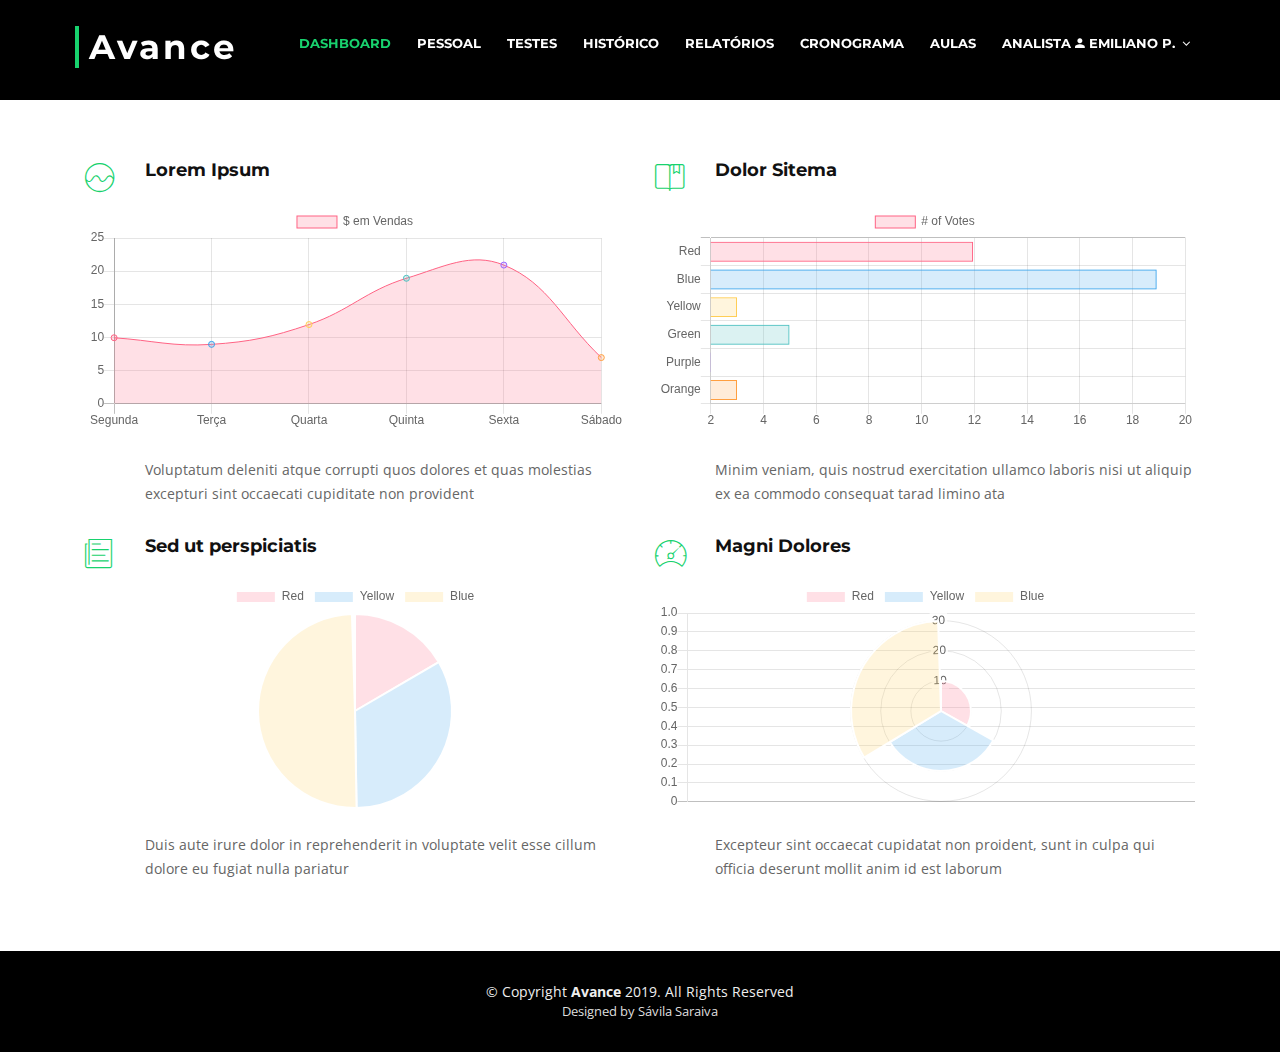
<file: dashboard2.html>
<!DOCTYPE html>
<html lang="pt-br">

    <head>
        <meta charset="utf-8">
        <title>Avance RH</title>
        <meta content="width=device-width, initial-scale=1.0" name="viewport">
        <meta content="" name="keywords">
        <meta content="" name="description">

        <!-- Favicons -->
        <link href="img/avance-test-logo.png" rel="icon">
        <link href="img/avance-test-logo.png" rel="apple-touch-icon">

        <!-- Google Fonts -->
        <link
            href="https://fonts.googleapis.com/css?family=Open+Sans:300,300i,400,400i,700,700i|Montserrat:300,400,500,700"
            rel="stylesheet">

        <!-- Bootstrap CSS File -->
        <link href="lib/bootstrap/css/bootstrap.min.css" rel="stylesheet">

        <!-- Libraries CSS Files -->
        <link href="lib/font-awesome/css/font-awesome.min.css" rel="stylesheet">
        <link href="lib/animate/animate.min.css" rel="stylesheet">
        <link href="lib/ionicons/css/ionicons.min.css" rel="stylesheet">
        <link href="lib/owlcarousel/assets/owl.carousel.min.css" rel="stylesheet">
        <link href="lib/lightbox/css/lightbox.min.css" rel="stylesheet">

        <!-- Main Stylesheet File -->
        <link href="css/style.css" rel="stylesheet">
    </head>

    <body>

        <header id="header">
            <div class="container-fluid">

                <div id="logo" class="pull-left">
                    <h1><a href="#intro" class="scrollto">Avance</a></h1>
                </div>

                <nav id="nav-menu-container">
                    <ul class="nav-menu">
                        <li class="menu-active"><a href="#services">Dashboard</a></li>
                        <li><a href="#about">Pessoal</a></li>
                        <li><a href="#teste">Testes</a></li>
                        <li><a href="#team">Histórico</a></li>
                        <li><a href="#contact">Relatórios</a></li>
                        <li><a href="#intro">Cronograma</a></li>
                        <li><a href="#class">Aulas</a></li>
                        <li class="menu-has-children"><a href="#">Analista <i class="icon ion-md-person"></i>
                                Emiliano P.</a>
                            <ul>
                                <li><a href="#">Notícias</a></li>
                                <li><a href="login.html">Sair</a></li>
                            </ul>
                        </li>
                    </ul>
                </nav><!-- #nav-menu-container -->
            </div>
        </header><!-- #header -->

        <!--==========================
    Intro Section
  ============================-->
        <section id="introLogin">
        </section><!-- #intro -->

        <main id="main">

            <!--==========================
                  Featured Services Section
                ============================-->
            <section id="featured-services">
                <div class="container">
                    <div class="row">
                        <div class="col-lg-12 box">
                        </div>
                    </div>
                </div>
            </section><!-- #featured-services -->

            <!--==========================
                  Services Section
                ============================-->
            <section id="services">
                <div class="container">
                    <div class="row">

                        <div class="col-lg-6 col-md-6 box wow bounceInUp" data-wow-duration="1.4s">
                            <div class="icon"><i class="ion-ios-analytics-outline"></i></div>
                            <h4 class="title"><a href="">Lorem Ipsum</a></h4>
                            <canvas class="my-4 w-100" id="myChart" width="900" height="380"></canvas>
                            <p class="description">Voluptatum deleniti atque corrupti quos dolores et quas molestias
                                excepturi sint
                                occaecati cupiditate non provident</p>
                        </div>
                        <div class="col-lg-6 col-md-6 box wow bounceInUp" data-wow-duration="1.4s">
                            <div class="icon"><i class="ion-ios-bookmarks-outline"></i></div>
                            <h4 class="title"><a href="">Dolor Sitema</a></h4>
                            <canvas class="my-4 w-100" id="myChart-2" width="900" height="380"></canvas>
                            <p class="description">Minim veniam, quis nostrud exercitation ullamco laboris nisi ut
                                aliquip ex ea
                                commodo consequat tarad limino ata</p>
                        </div>
                        <div class="col-lg-6 col-md-6 box wow bounceInUp" data-wow-duration="1.4s">
                            <div class="icon"><i class="ion-ios-paper-outline"></i></div>
                            <h4 class="title"><a href="">Sed ut perspiciatis</a></h4>
                            <canvas class="my-4 w-100" id="myChart-3" width="900" height="380"></canvas>
                            <p class="description">Duis aute irure dolor in reprehenderit in voluptate velit esse cillum
                                dolore eu
                                fugiat nulla pariatur</p>
                        </div>
                        <div class="col-lg-6 col-md-6 box wow bounceInUp" data-wow-delay="0.1s"
                            data-wow-duration="1.4s">
                            <div class="icon"><i class="ion-ios-speedometer-outline"></i></div>
                            <h4 class="title"><a href="">Magni Dolores</a></h4>
                            <canvas class="my-4 w-100" id="myChart-4" width="900" height="380"></canvas>
                            <p class="description">Excepteur sint occaecat cupidatat non proident, sunt in culpa qui
                                officia deserunt
                                mollit anim id est laborum</p>
                        </div>
                    </div>

                </div>
            </section><!-- #services -->

            <!--==========================

        </main>

        <!--==========================
    Footer
  ============================-->
            <footer id="footer">
                <div class="container">
                    <div class="copyright">
                        &copy; Copyright <strong>Avance</strong> 2019. All Rights Reserved
                    </div>
                    <div class="credits">
                        <div>Designed by Sávila Saraiva</div>
                    </div>
                </div>
            </footer><!-- #footer -->

            <a href="#" class="back-to-top"><i class="fa fa-chevron-up"></i></a>
            <!-- <div id="preloader"></div> -->

            <!-- JavaScript Libraries -->
            <script src="lib/jquery/jquery.min.js"></script>
            <script src="lib/jquery/jquery-migrate.min.js"></script>
            <script src="lib/bootstrap/js/bootstrap.bundle.min.js"></script>
            <script src="lib/easing/easing.min.js"></script>
            <script src="lib/superfish/hoverIntent.js"></script>
            <script src="lib/superfish/superfish.min.js"></script>
            <script src="lib/wow/wow.min.js"></script>
            <script src="lib/waypoints/waypoints.min.js"></script>
            <script src="lib/counterup/counterup.min.js"></script>
            <script src="lib/owlcarousel/owl.carousel.min.js"></script>
            <script src="lib/isotope/isotope.pkgd.min.js"></script>
            <script src="lib/lightbox/js/lightbox.min.js"></script>
            <script src="lib/touchSwipe/jquery.touchSwipe.min.js"></script>
            <script src="js/feather.min.js"></script>
            <script src="js/Chart.min.js"></script>

            <!-- Contact Form JavaScript File -->
            <script src="js/contactform.js"></script>

            <!-- Template Main Javascript File -->
            <script src="js/main.js"></script>
            <script src="js/main (2).js"></script>

    </body>

</html>
</file>
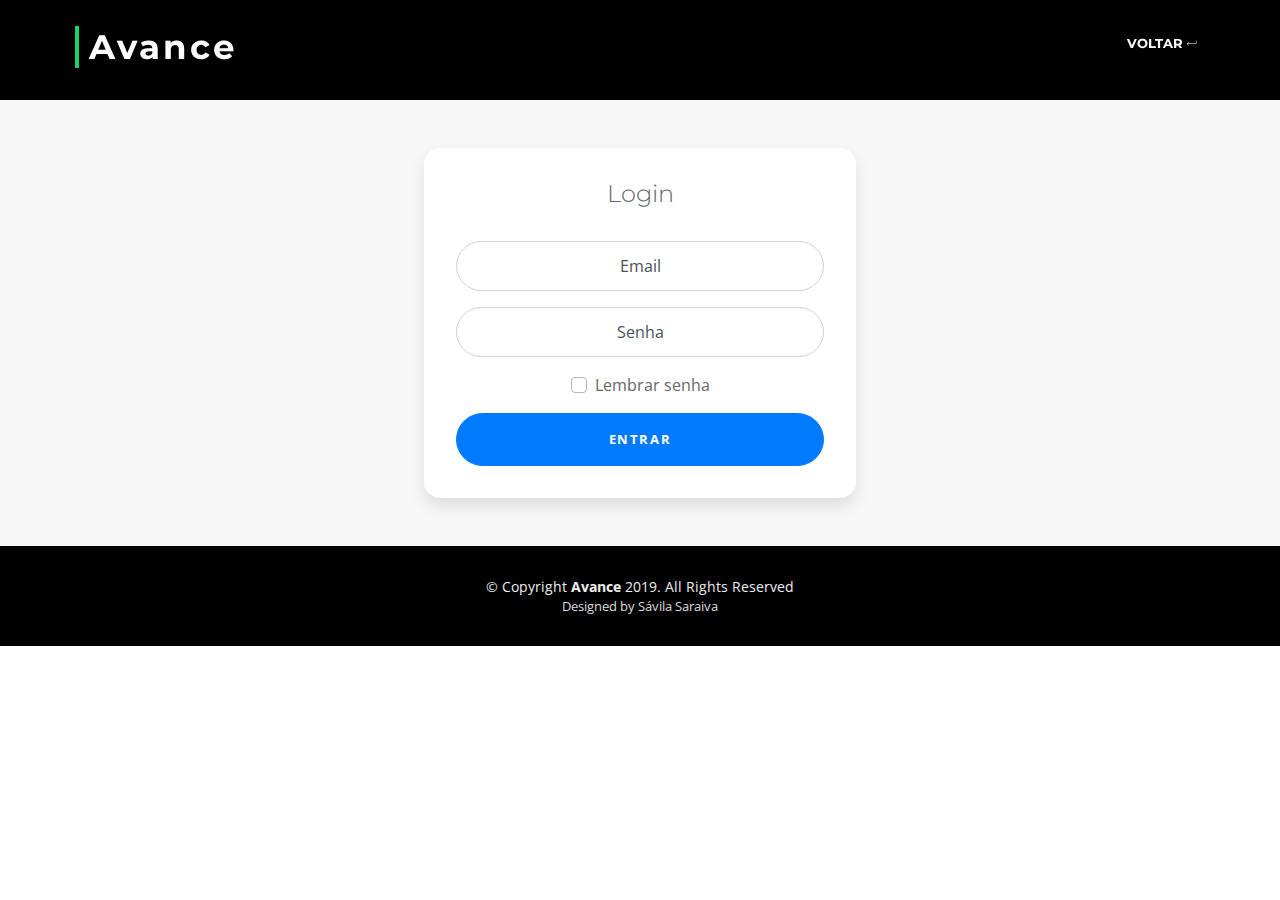
<file: logadov1.html>
<!DOCTYPE html>
<html lang="pt-br">

    <head>
        <meta charset="utf-8">
        <title>Avance RH</title>
        <meta content="width=device-width, initial-scale=1.0" name="viewport">
        <meta content="" name="keywords">
        <meta content="" name="description">

        <!-- Favicons -->
        <link href="img/avance-test-logo.png" rel="icon">
        <link href="img/avance-test-logo.png" rel="apple-touch-icon">

        <!-- Google Fonts -->
        <link
            href="https://fonts.googleapis.com/css?family=Open+Sans:300,300i,400,400i,700,700i|Montserrat:300,400,500,700"
            rel="stylesheet">

        <!-- Bootstrap CSS File -->
        <link href="lib/bootstrap/css/bootstrap.min.css" rel="stylesheet">

        <!-- Libraries CSS Files -->
        <link href="lib/font-awesome/css/font-awesome.min.css" rel="stylesheet">
        <link href="lib/animate/animate.min.css" rel="stylesheet">
        <link href="lib/ionicons/css/ionicons.min.css" rel="stylesheet">
        <link href="lib/owlcarousel/assets/owl.carousel.min.css" rel="stylesheet">
        <link href="lib/lightbox/css/lightbox.min.css" rel="stylesheet">

        <!-- Main Stylesheet File -->
        <link href="css/style.css" rel="stylesheet">
    </head>

    <body>

        <header id="header">
            <div class="container-fluid">

                <div id="logo" class="pull-left">
                    <h1><a href="#intro" class="scrollto">Avance</a></h1>
                </div>

                <nav id="nav-menu-container">
                    <ul class="nav-menu">
                        <li><a href="index.html">Voltar <i class="icon ion-ios-return-left-outline"></i></a></li>
                    </ul>
                </nav><!-- #nav-menu-container -->
            </div>
        </header><!-- #header -->

        <!--==========================
    Intro Section
  ============================-->
        <section id="introLogin">
        </section><!-- #intro -->

        <main id="main">

            <!--==========================
                  Featured Services Section
                ============================-->
            <section id="featured-services">
                <div class="container">
                    <div class="row">
                        <div class="col-lg-12 box">
                        </div>
                    </div>
                </div>
            </section><!-- #featured-services -->

            <!--==========================
            Contact Section
            ============================-->
            <section id="login" class="section-bg wow fadeInUp">
                <div class="container">
                    <div class="container login-container text-center">
                        <div class="row wow">
                            <div class="col-sm-9 col-md-7 col-lg-5 mx-auto">
                                <div class="card card-signin my-5">
                                    <div class="card-body">
                                        <h5 class="card-title text-center">Login</h5>
                                        <form class="form-signin">
                                            <div class="form-label-group">
                                                <input type="email" id="inputEmail" class="form-control"
                                                    placeholder="Email" required autofocus>
                                                <label for="inputEmail">Email</label>
                                            </div>

                                            <div class="form-label-group">
                                                <input type="password" id="inputPassword" class="form-control"
                                                    placeholder="Senha" required>
                                                <label for="inputPassword">Senha</label>
                                            </div>

                                            <div class="custom-control custom-checkbox mb-3">
                                                <input type="checkbox" class="custom-control-input" id="customCheck1">
                                                <label class="custom-control-label" for="customCheck1">Lembrar
                                                    senha</label>
                                            </div>
                                            <button class="btn btn-lg btn-primary btn-block text-uppercase"
                                                type="submit">Entrar</button>
                                        </form>
                                    </div>
                                </div>
                            </div>
                            <!-- <div class="col-md-6 login-form-1">

                                <div class="form-group">
                                    <input type="text" class="form-control" placeholder="Your Email *" value="" />
                                </div>
                                <div class="form-group">
                                    <input type="password" class="form-control" placeholder="Your Password *"
                                        value="" />
                                </div>
                                <div class="form-group">
                                    <input type="submit" class="btnSubmit" value="Login" />
                                </div>
                                <div class="form-group">
                                    <a href="#" class="btnForgetPwd">Forget Password?</a>
                                </div>
                            </div> -->
                        </div>
                    </div>


                    <!-- <div class="form">
                        <div id="sendmessage">Your message has been sent. Thank you!</div>
                        <div id="errormessage"></div>
                        <form action="" method="post" role="form" class="contactForm">
                            <div class="form-row">
                                <div class="form-group col-md-6">
                                    <input type="text" name="name" class="form-control" id="name"
                                        placeholder="Your Name" data-rule="minlen:4"
                                        data-msg="Please enter at least 4 chars" />
                                    <div class="validation"></div>
                                </div>
                                <div class="form-group col-md-6">
                                    <input type="email" class="form-control" name="email" id="email"
                                        placeholder="Your Email" data-rule="email"
                                        data-msg="Please enter a valid email" />
                                    <div class="validation"></div>
                                </div>
                            </div>
                            <div class="form-group">
                                <input type="text" class="form-control" name="subject" id="subject"
                                    placeholder="Subject" data-rule="minlen:4"
                                    data-msg="Please enter at least 8 chars of subject" />
                                <div class="validation"></div>
                            </div>
                            <div class="form-group">
                                <textarea class="form-control" name="message" rows="5" data-rule="required"
                                    data-msg="Please write something for us" placeholder="Message"></textarea>
                                <div class="validation"></div>
                            </div>
                            <div class="text-center"><button type="submit">Send Message</button></div>
                        </form>
                    </div> -->

                </div>
            </section><!-- #contact -->

        </main>

        <!--==========================
    Footer
  ============================-->
        <footer id="footer">
            <div class="container">
                <div class="copyright">
                    &copy; Copyright <strong>Avance</strong> 2019. All Rights Reserved
                </div>
                <div class="credits">
                    <div>Designed by Sávila Saraiva</div>
                </div>
            </div>
        </footer><!-- #footer -->

        <a href="#" class="back-to-top"><i class="fa fa-chevron-up"></i></a>
        <!-- <div id="preloader"></div> -->

        <!-- JavaScript Libraries -->
        <script src="lib/jquery/jquery.min.js"></script>
        <script src="lib/jquery/jquery-migrate.min.js"></script>
        <script src="lib/bootstrap/js/bootstrap.bundle.min.js"></script>
        <script src="lib/easing/easing.min.js"></script>
        <script src="lib/superfish/hoverIntent.js"></script>
        <script src="lib/superfish/superfish.min.js"></script>
        <script src="lib/wow/wow.min.js"></script>
        <script src="lib/waypoints/waypoints.min.js"></script>
        <script src="lib/counterup/counterup.min.js"></script>
        <script src="lib/owlcarousel/owl.carousel.min.js"></script>
        <script src="lib/isotope/isotope.pkgd.min.js"></script>
        <script src="lib/lightbox/js/lightbox.min.js"></script>
        <script src="lib/touchSwipe/jquery.touchSwipe.min.js"></script>

        <!-- Contact Form JavaScript File -->
        <script src="js/contactform.js"></script>

        <!-- Template Main Javascript File -->
        <script src="js/main.js"></script>

    </body>

</html>
</file>
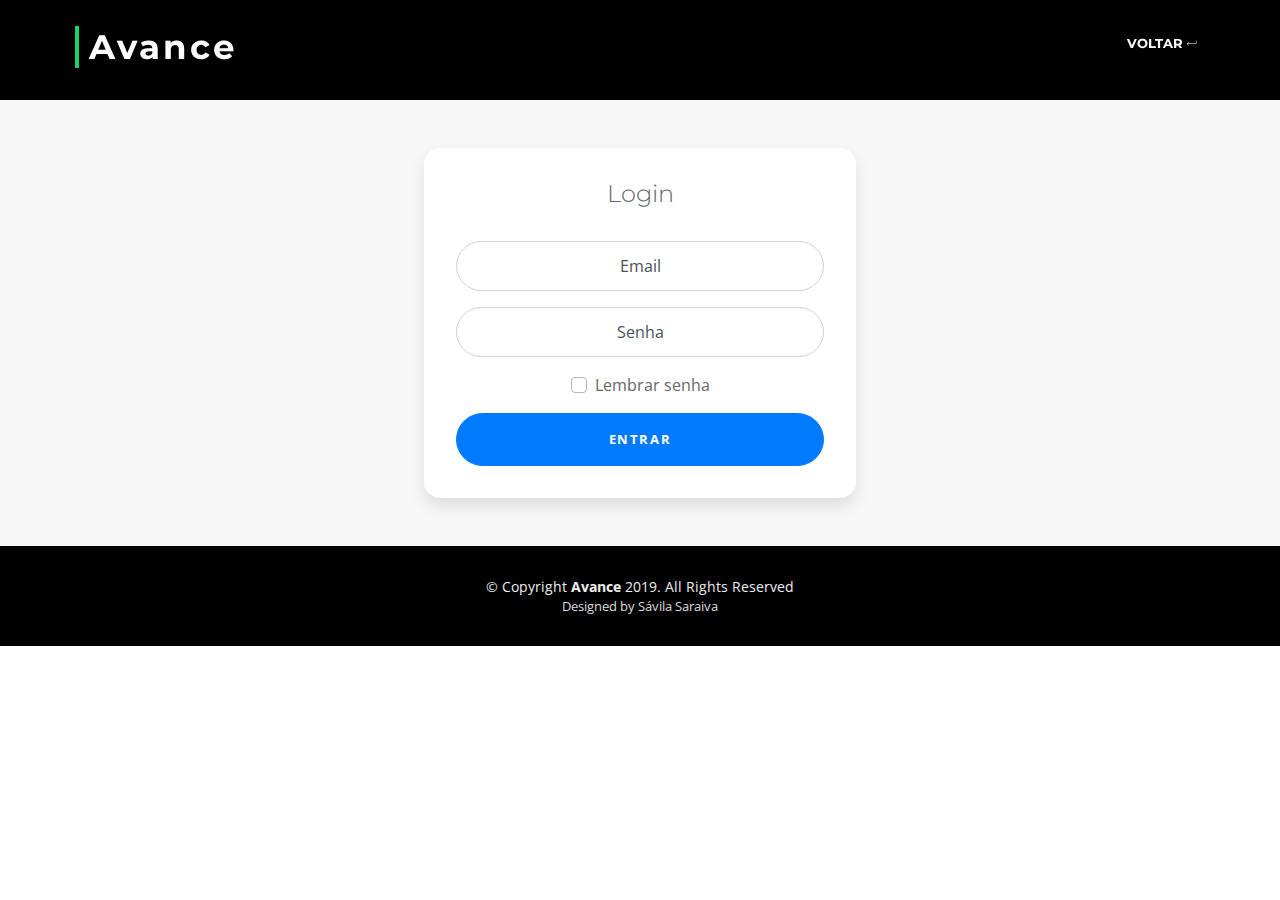
<file: login.html>
<!DOCTYPE html>
<html lang="pt-br">

    <head>
        <meta charset="utf-8">
        <title>Avance RH</title>
        <meta content="width=device-width, initial-scale=1.0" name="viewport">
        <meta content="" name="keywords">
        <meta content="" name="description">

        <!-- Favicons -->
        <link href="img/avance-test-logo.png" rel="icon">
        <link href="img/avance-test-logo.png" rel="apple-touch-icon">

        <!-- Google Fonts -->
        <link
            href="https://fonts.googleapis.com/css?family=Open+Sans:300,300i,400,400i,700,700i|Montserrat:300,400,500,700"
            rel="stylesheet">

        <!-- Bootstrap CSS File -->
        <link href="lib/bootstrap/css/bootstrap.min.css" rel="stylesheet">

        <!-- Libraries CSS Files -->
        <link href="lib/font-awesome/css/font-awesome.min.css" rel="stylesheet">
        <link href="lib/animate/animate.min.css" rel="stylesheet">
        <link href="lib/ionicons/css/ionicons.min.css" rel="stylesheet">
        <link href="lib/owlcarousel/assets/owl.carousel.min.css" rel="stylesheet">
        <link href="lib/lightbox/css/lightbox.min.css" rel="stylesheet">

        <!-- Main Stylesheet File -->
        <link href="css/style.css" rel="stylesheet">
    </head>

    <body>

        <header id="header">
            <div class="container-fluid">

                <div id="logo" class="pull-left">
                    <h1><a href="" class="scrollto">Avance</a></h1>
                </div>

                <nav id="nav-menu-container">
                    <ul class="nav-menu">
                        <li><a href="index.html">Voltar <i class="icon ion-ios-return-left-outline"></i></a></li>
                    </ul>
                </nav><!-- #nav-menu-container -->
            </div>
        </header><!-- #header -->

        <!--==========================
    Intro Section
  ============================-->
        <section id="introLogin">
        </section><!-- #intro -->

        <main id="main">

            <!--==========================
                  Featured Services Section
                ============================-->
            <section id="featured-services">
                <div class="container">
                    <div class="row">
                        <div class="col-lg-12 box">
                        </div>
                    </div>
                </div>
            </section><!-- #featured-services -->

            <!--==========================
            Contact Section
            ============================-->
            <section id="login" class="section-bg wow fadeInUp">
                <div class="container">
                    <div class="container login-container text-center">
                        <div class="row wow">
                            <div class="col-sm-9 col-md-7 col-lg-5 mx-auto">
                                <div class="card card-signin my-5">
                                    <div class="card-body">
                                        <h5 class="card-title text-center">Login</h5>
                                        <form class="form-signin">
                                            <div class="form-label-group">
                                                <input type="email" id="inputEmail" class="form-control"
                                                    placeholder="Email" required autofocus>
                                                <label for="inputEmail">Email</label>
                                            </div>

                                            <div class="form-label-group">
                                                <input type="password" id="inputPassword" class="form-control"
                                                    placeholder="Senha" required>
                                                <label for="inputPassword">Senha</label>
                                            </div>

                                            <div class="custom-control custom-checkbox mb-3">
                                                <input type="checkbox" class="custom-control-input" id="customCheck1">
                                                <label class="custom-control-label" for="customCheck1">Lembrar
                                                    senha</label>
                                            </div>
                                            <button class="btn btn-lg btn-primary btn-block text-uppercase"
                                                type="submit">Entrar</button>
                                        </form>
                                    </div>
                                </div>
                            </div>
                            <!-- <div class="col-md-6 login-form-1">

                                <div class="form-group">
                                    <input type="text" class="form-control" placeholder="Your Email *" value="" />
                                </div>
                                <div class="form-group">
                                    <input type="password" class="form-control" placeholder="Your Password *"
                                        value="" />
                                </div>
                                <div class="form-group">
                                    <input type="submit" class="btnSubmit" value="Login" />
                                </div>
                                <div class="form-group">
                                    <a href="#" class="btnForgetPwd">Forget Password?</a>
                                </div>
                            </div> -->
                        </div>
                    </div>


                    <!-- <div class="form">
                        <div id="sendmessage">Your message has been sent. Thank you!</div>
                        <div id="errormessage"></div>
                        <form action="" method="post" role="form" class="contactForm">
                            <div class="form-row">
                                <div class="form-group col-md-6">
                                    <input type="text" name="name" class="form-control" id="name"
                                        placeholder="Your Name" data-rule="minlen:4"
                                        data-msg="Please enter at least 4 chars" />
                                    <div class="validation"></div>
                                </div>
                                <div class="form-group col-md-6">
                                    <input type="email" class="form-control" name="email" id="email"
                                        placeholder="Your Email" data-rule="email"
                                        data-msg="Please enter a valid email" />
                                    <div class="validation"></div>
                                </div>
                            </div>
                            <div class="form-group">
                                <input type="text" class="form-control" name="subject" id="subject"
                                    placeholder="Subject" data-rule="minlen:4"
                                    data-msg="Please enter at least 8 chars of subject" />
                                <div class="validation"></div>
                            </div>
                            <div class="form-group">
                                <textarea class="form-control" name="message" rows="5" data-rule="required"
                                    data-msg="Please write something for us" placeholder="Message"></textarea>
                                <div class="validation"></div>
                            </div>
                            <div class="text-center"><button type="submit">Send Message</button></div>
                        </form>
                    </div> -->

                </div>
            </section><!-- #contact -->

        </main>

        <!--==========================
    Footer
  ============================-->
        <footer id="footer">
            <div class="container">
                <div class="copyright">
                    &copy; Copyright <strong>Avance</strong> 2019. All Rights Reserved
                </div>
                <div class="credits">
                    <div>Designed by Sávila Saraiva</div>
                </div>
            </div>
        </footer><!-- #footer -->

        <a href="#" class="back-to-top"><i class="fa fa-chevron-up"></i></a>
        <!-- <div id="preloader"></div> -->

        <!-- JavaScript Libraries -->
        <script src="lib/jquery/jquery.min.js"></script>
        <script src="lib/jquery/jquery-migrate.min.js"></script>
        <script src="lib/bootstrap/js/bootstrap.bundle.min.js"></script>
        <script src="lib/easing/easing.min.js"></script>
        <script src="lib/superfish/hoverIntent.js"></script>
        <script src="lib/superfish/superfish.min.js"></script>
        <script src="lib/wow/wow.min.js"></script>
        <script src="lib/waypoints/waypoints.min.js"></script>
        <script src="lib/counterup/counterup.min.js"></script>
        <script src="lib/owlcarousel/owl.carousel.min.js"></script>
        <script src="lib/isotope/isotope.pkgd.min.js"></script>
        <script src="lib/lightbox/js/lightbox.min.js"></script>
        <script src="lib/touchSwipe/jquery.touchSwipe.min.js"></script>

        <!-- Contact Form JavaScript File -->
        <script src="js/contactform.js"></script>

        <!-- Template Main Javascript File -->
        <script src="js/main.js"></script>

    </body>

</html>
</file>
<file: css/style.css>
/*--------------------------------------------------------------
# General
--------------------------------------------------------------*/

body {
  background: #fff;
  color: #666666;
  font-family: "Open Sans", sans-serif;
}

a {
  color: #18d26e;
  transition: 0.5s;
}

a:hover,
a:active,
a:focus {
  color: #18d36e;
  outline: none;
  text-decoration: none;
}

p {
  padding: 0;
  margin: 0 0 30px 0;
}

h1,
h2,
h3,
h4,
h5,
h6 {
  font-family: "Montserrat", sans-serif;
  font-weight: 400;
  margin: 0 0 20px 0;
  padding: 0;
}

/* Back to top button */

.back-to-top {
  position: fixed;
  display: none;
  background: #18d26e;
  color: #fff;
  width: 44px;
  height: 44px;
  text-align: center;
  line-height: 1;
  font-size: 16px;
  border-radius: 50%;
  right: 15px;
  bottom: 15px;
  transition: background 0.5s;
  z-index: 11;
}

.back-to-top i {
  padding-top: 12px;
  color: #fff;
}

/* Prelaoder */

#preloader {
  position: fixed;
  top: 0;
  left: 0;
  right: 0;
  bottom: 0;
  z-index: 9999;
  overflow: hidden;
  background: #fff;
}

#preloader:before {
  content: "";
  position: fixed;
  top: calc(50% - 30px);
  left: calc(50% - 30px);
  border: 6px solid #f2f2f2;
  border-top: 6px solid #18d26e;
  border-radius: 50%;
  width: 60px;
  height: 60px;
  -webkit-animation: animate-preloader 1s linear infinite;
  animation: animate-preloader 1s linear infinite;
}

@-webkit-keyframes animate-preloader {
  0% {
    -webkit-transform: rotate(0deg);
    transform: rotate(0deg);
  }

  100% {
    -webkit-transform: rotate(360deg);
    transform: rotate(360deg);
  }
}

@keyframes animate-preloader {
  0% {
    -webkit-transform: rotate(0deg);
    transform: rotate(0deg);
  }

  100% {
    -webkit-transform: rotate(360deg);
    transform: rotate(360deg);
  }
}

/*--------------------------------------------------------------
# Header
--------------------------------------------------------------*/

#header {
  padding: 30px 0;
  height: 92px;
  position: fixed;
  left: 0;
  top: 0;
  right: 0;
  transition: all 0.5s;
  z-index: 997;
}

#header.header-scrolled {
  background: rgba(0, 0, 0, 0.9);
  padding: 20px 0;
  height: 72px;
  transition: all 0.5s;
}

#header #logo {
  float: left;
}

#header #logo h1 {
  font-size: 34px;
  margin: 0;
  padding: 0;
  line-height: 1;
  font-family: "Montserrat", sans-serif;
  font-weight: 700;
  letter-spacing: 3px;
}

#header #logo h1 a,
#header #logo h1 a:hover {
  color: #fff;
  padding-left: 10px;
  border-left: 4px solid #18d26e;
}

#header #logo img {
  padding: 0;
  margin: 0;
}

/*--------------------------------------------------------------
# Intro Section
--------------------------------------------------------------*/

#intro {
  display: table;
  width: 100%;
  height: 100vh;
  background: #000;
}

#introLogin{
  display: table;
  width: 100%;
  height: 40px;
  background: #000;
}

#intro .carousel-item {
  width: 100%;
  height: 100vh;
  background-size: cover;
  background-position: center;
  background-repeat: no-repeat;
}

#intro .carousel-item::before {
  content: '';
  background-color: rgba(0, 0, 0, 0.7);
  position: absolute;
  height: 100%;
  width: 100%;
  top: 0;
  right: 0;
  left: 0;
  bottom: 0;
}

#intro .carousel-container {
  display: -webkit-box;
  display: -webkit-flex;
  display: -ms-flexbox;
  display: flex;
  -webkit-box-pack: center;
  -webkit-justify-content: center;
  -ms-flex-pack: center;
  justify-content: center;
  -webkit-box-align: center;
  -webkit-align-items: center;
  -ms-flex-align: center;
  align-items: center;
  position: absolute;
  bottom: 0;
  top: 0;
  left: 0;
  right: 0;
}

#intro .carousel-background img {
  max-width: 100%;
}

#intro .carousel-content {
  text-align: center;
}

#intro h2 {
  color: #fff;
  margin-bottom: 30px;
  font-size: 48px;
  font-weight: 700;
}

#intro p {
  width: 80%;
  margin: 0 auto 30px auto;
  color: #fff;
}

#intro .carousel-fade {
  overflow: hidden;
}

#intro .carousel-fade .carousel-inner .carousel-item {
  transition-property: opacity;
}

#intro .carousel-fade .carousel-inner .carousel-item,
#intro .carousel-fade .carousel-inner .active.carousel-item-left,
#intro .carousel-fade .carousel-inner .active.carousel-item-right {
  opacity: 0;
}

#intro .carousel-fade .carousel-inner .active,
#intro .carousel-fade .carousel-inner .carousel-item-next.carousel-item-left,
#intro .carousel-fade .carousel-inner .carousel-item-prev.carousel-item-right {
  opacity: 1;
  transition: 0.5s;
}

#intro .carousel-fade .carousel-inner .carousel-item-next,
#intro .carousel-fade .carousel-inner .carousel-item-prev,
#intro .carousel-fade .carousel-inner .active.carousel-item-left,
#intro .carousel-fade .carousel-inner .active.carousel-item-right {
  left: 0;
  -webkit-transform: translate3d(0, 0, 0);
  transform: translate3d(0, 0, 0);
}

#intro .carousel-control-prev,
#intro .carousel-control-next {
  width: 10%;
}

#intro .carousel-control-next-icon,
#intro .carousel-control-prev-icon {
  background: none;
  font-size: 32px;
  line-height: 1;
}

#intro .carousel-indicators li {
  cursor: pointer;
}

#intro .btn-get-started {
  font-family: "Montserrat", sans-serif;
  font-weight: 500;
  font-size: 16px;
  letter-spacing: 1px;
  display: inline-block;
  padding: 8px 32px;
  border-radius: 50px;
  transition: 0.5s;
  margin: 10px;
  color: #fff;
  background: #18d26e;
}

#intro .btn-get-started:hover {
  background: #fff;
  color: #18d26e;
}

/*--------------------------------------------------------------
# Navigation Menu
--------------------------------------------------------------*/

/* Nav Menu Essentials */

.nav-menu,
.nav-menu * {
  margin: 0;
  padding: 0;
  list-style: none;
}

.nav-menu ul {
  position: absolute;
  display: none;
  top: 100%;
  left: 0;
  z-index: 99;
}

.nav-menu li {
  position: relative;
  white-space: nowrap;
}

.nav-menu > li {
  float: left;
}

.nav-menu li:hover > ul,
.nav-menu li.sfHover > ul {
  display: block;
}

.nav-menu ul ul {
  top: 0;
  left: 100%;
}

.nav-menu ul li {
  min-width: 180px;
}

/* Nav Menu Arrows */

.sf-arrows .sf-with-ul {
  padding-right: 30px;
}

.sf-arrows .sf-with-ul:after {
  content: "\f107";
  position: absolute;
  right: 15px;
  font-family: FontAwesome;
  font-style: normal;
  font-weight: normal;
}

.sf-arrows ul .sf-with-ul:after {
  content: "\f105";
}

/* Nav Meu Container */

#nav-menu-container {
  float: right;
  margin: 0;
}

/* Nav Meu Styling */

.nav-menu a {
  padding: 0 8px 10px 8px;
  text-decoration: none;
  display: inline-block;
  color: #fff;
  font-family: "Montserrat", sans-serif;
  font-weight: 700;
  font-size: 13px;
  text-transform: uppercase;
  outline: none;
}

.nav-menu li:hover > a,
.nav-menu > .menu-active > a {
  color: #18d26e;
}

.nav-menu > li {
  margin-left: 10px;
}

.nav-menu ul {
  margin: 4px 0 0 0;
  padding: 10px;
  box-shadow: 0px 0px 30px rgba(127, 137, 161, 0.25);
  background: #fff;
}

.nav-menu ul li {
  transition: 0.3s;
}

.nav-menu ul li a {
  padding: 10px;
  color: #333;
  transition: 0.3s;
  display: block;
  font-size: 13px;
  text-transform: none;
}

.nav-menu ul li:hover > a {
  color: #18d26e;
}

.nav-menu ul ul {
  margin: 0;
}

/* Mobile Nav Toggle */

#mobile-nav-toggle {
  position: fixed;
  right: 0;
  top: 0;
  z-index: 999;
  margin: 20px 20px 0 0;
  border: 0;
  background: none;
  font-size: 24px;
  display: none;
  transition: all 0.4s;
  outline: none;
  cursor: pointer;
}

#mobile-nav-toggle i {
  color: #fff;
}

/* Mobile Nav Styling */

#mobile-nav {
  position: fixed;
  top: 0;
  padding-top: 18px;
  bottom: 0;
  z-index: 998;
  background: rgba(0, 0, 0, 0.8);
  left: -260px;
  width: 260px;
  overflow-y: auto;
  transition: 0.4s;
}

#mobile-nav ul {
  padding: 0;
  margin: 0;
  list-style: none;
}

#mobile-nav ul li {
  position: relative;
}

#mobile-nav ul li a {
  color: #fff;
  font-size: 13px;
  text-transform: uppercase;
  overflow: hidden;
  padding: 10px 22px 10px 15px;
  position: relative;
  text-decoration: none;
  width: 100%;
  display: block;
  outline: none;
  font-weight: 700;
  font-family: "Montserrat", sans-serif;
}

#mobile-nav ul li a:hover {
  color: #18d26e;
}

#mobile-nav ul li li {
  padding-left: 30px;
}

#mobile-nav ul li.menu-active a {
  color: #18d26e;
}

#mobile-nav ul .menu-has-children i {
  position: absolute;
  right: 0;
  z-index: 99;
  padding: 15px;
  cursor: pointer;
  color: #fff;
}

#mobile-nav ul .menu-has-children i.fa-chevron-up {
  color: #18d26e;
}

#mobile-nav ul .menu-has-children li a {
  text-transform: none;
}

#mobile-nav ul .menu-item-active {
  color: #18d26e;
}

#mobile-body-overly {
  width: 100%;
  height: 100%;
  z-index: 997;
  top: 0;
  left: 0;
  position: fixed;
  background: rgba(0, 0, 0, 0.7);
  display: none;
}

/* Mobile Nav body classes */

body.mobile-nav-active {
  overflow: hidden;
}

body.mobile-nav-active #mobile-nav {
  left: 0;
}

body.mobile-nav-active #mobile-nav-toggle {
  color: #fff;
}

/*--------------------------------------------------------------
# Sections
--------------------------------------------------------------*/

/* Sections Header
--------------------------------*/

.section-header h3 {
  font-size: 32px;
  color: #111;
  text-transform: uppercase;
  text-align: center;
  font-weight: 700;
  position: relative;
  padding-bottom: 15px;
}

.section-header h3::before {
  content: '';
  position: absolute;
  display: block;
  width: 120px;
  height: 1px;
  background: #ddd;
  bottom: 1px;
  left: calc(50% - 60px);
}

.section-header h3::after {
  content: '';
  position: absolute;
  display: block;
  width: 40px;
  height: 3px;
  background: #18d26e;
  bottom: 0;
  left: calc(50% - 20px);
}

.section-header p {
  text-align: center;
  padding-bottom: 30px;
  color: #333;
}

/* Section with background
--------------------------------*/

.section-bg {
  background: #f7f7f7;
}

/* Featured Services Section
--------------------------------*/

#featured-services {
  background: #000;
}

#featured-services .box {
  padding: 30px 20px;
}

#featured-services .box-bg {
  background-image: linear-gradient(0deg, #000000 0%, #242323 50%, #000000 100%);
}

#featured-services i {
  color: #18d26e;
  font-size: 48px;
  display: inline-block;
  line-height: 1;
}

#featured-services h4 {
  font-weight: 400;
  margin: 15px 0;
  font-size: 18px;
}

#featured-services h4 a {
  color: #fff;
}

#featured-services h4 a:hover {
  color: #18d26e;
}

#featured-services p {
  font-size: 14px;
  line-height: 24px;
  color: #fff;
  margin-bottom: 0;
}


/* Login Section
--------------------------------*/
:root {
  --input-padding-x: 1.5rem;
  --input-padding-y: .75rem;
}

.card-signin {
  border: 0;
  border-radius: 1rem;
  box-shadow: 0 0.5rem 1rem 0 rgba(0, 0, 0, 0.1);
}

.card-signin .card-title {
  margin-bottom: 2rem;
  font-weight: 300;
  font-size: 1.5rem;
}

.card-signin .card-body {
  padding: 2rem;
}

.form-signin {
  width: 100%;
}

.form-signin .btn {
  font-size: 80%;
  border-radius: 5rem;
  letter-spacing: .1rem;
  font-weight: bold;
  padding: 1rem;
  transition: all 0.2s;
}

.form-label-group {
  position: relative;
  margin-bottom: 1rem;
}

.form-label-group input {
  height: auto;
  border-radius: 2rem;
}

.form-label-group>input,
.form-label-group>label {
  padding: var(--input-padding-y) var(--input-padding-x);
}

.form-label-group>label {
  position: absolute;
  top: 0;
  left: 0;
  display: block;
  width: 100%;
  margin-bottom: 0;
  /* Override default `<label>` margin */
  line-height: 1.5;
  color: #495057;
  border: 1px solid transparent;
  border-radius: .25rem;
  transition: all .1s ease-in-out;
}

.form-label-group input::-webkit-input-placeholder {
  color: transparent;
}

.form-label-group input:-ms-input-placeholder {
  color: transparent;
}

.form-label-group input::-ms-input-placeholder {
  color: transparent;
}

.form-label-group input::-moz-placeholder {
  color: transparent;
}

.form-label-group input::placeholder {
  color: transparent;
}

.form-label-group input:not(:placeholder-shown) {
  padding-top: calc(var(--input-padding-y) + var(--input-padding-y) * (2 / 3));
  padding-bottom: calc(var(--input-padding-y) / 3);
}

.form-label-group input:not(:placeholder-shown)~label {
  padding-top: calc(var(--input-padding-y) / 3);
  padding-bottom: calc(var(--input-padding-y) / 3);
  font-size: 12px;
  color: #777;
}

.btn-google {
  color: white;
  background-color: #ea4335;
}

.btn-facebook {
  color: white;
  background-color: #3b5998;
}

/* Fallback for Edge
-------------------------------------------------- */

@supports (-ms-ime-align: auto) {
  .form-label-group>label {
    display: none;
  }
  .form-label-group input::-ms-input-placeholder {
    color: #777;
  }
}

/* Fallback for IE
-------------------------------------------------- */

@media all and (-ms-high-contrast: none),
(-ms-high-contrast: active) {
  .form-label-group>label {
    display: none;
  }
  .form-label-group input:-ms-input-placeholder {
    color: #777;
  }
}


/* About Us Section
--------------------------------*/

#about {
  background: url("../img/about-bg.jpg") center top no-repeat fixed;
  background-size: cover;
  padding: 60px 0 40px 0;
  position: relative;
}

#about::before {
  content: '';
  position: absolute;
  left: 0;
  right: 0;
  top: 0;
  bottom: 0;
  background: rgba(255, 255, 255, 0.92);
  z-index: 9;
}

#about .container {
  position: relative;
  z-index: 10;
}

#about .about-col {
  background: #fff;
  border-radius: 0 0 4px 4px;
  box-shadow: 0px 2px 12px rgba(0, 0, 0, 0.08);
  margin-bottom: 20px;
}

#about .about-col .img {
  position: relative;
}

#about .about-col .img img {
  border-radius: 4px 4px 0 0;
}

#about .about-col .icon {
  width: 64px;
  height: 64px;
  padding-top: 8px;
  text-align: center;
  position: absolute;
  background-color: #18d26e;
  border-radius: 50%;
  text-align: center;
  border: 4px solid #fff;
  left: calc( 50% - 32px);
  bottom: -30px;
  transition: 0.3s;
}

#about .about-col i {
  font-size: 36px;
  line-height: 1;
  color: #fff;
  transition: 0.3s;
}

#about .about-col:hover .icon {
  background-color: #fff;
}

#about .about-col:hover i {
  color: #18d26e;
}

#about .about-col h2 {
  color: #000;
  text-align: center;
  font-weight: 700;
  font-size: 20px;
  padding: 0;
  margin: 40px 0 12px 0;
}

#about .about-col h2 a {
  color: #000;
}

#about .about-col h2 a:hover {
  color: #18d26e;
}

#about .about-col p {
  font-size: 14px;
  line-height: 24px;
  color: #333;
  margin-bottom: 0;
  padding: 0 20px 20px 20px;
}

/* Services Section
--------------------------------*/

#services {
  background: #fff;
  background-size: cover;
  padding: 60px 0 40px 0;
}

#services .box {
  margin-bottom: 30px;
}

#services .icon {
  float: left;
}

#services .icon i {
  color: #18d26e;
  font-size: 36px;
  line-height: 1;
  transition: 0.5s;
}

#services .title {
  margin-left: 60px;
  font-weight: 700;
  margin-bottom: 15px;
  font-size: 18px;
}

#services .title a {
  color: #111;
}

#services .box:hover .title a {
  color: #18d26e;
}

#services .description {
  font-size: 14px;
  margin-left: 60px;
  line-height: 24px;
  margin-bottom: 0;
}

/* Call To Action Section
--------------------------------*/

#call-to-action {
  background: linear-gradient(rgba(0, 142, 99, 0.1), rgba(0, 0, 0, 0.1)), url(../img/call-to-action-bg.jpg) fixed center center;
  background-size: cover;
  padding: 60px 0;
}

#call-to-action h3 {
  color: #fff;
  font-size: 28px;
  font-weight: 700;
}

#call-to-action p {
  color: #fff;
}

#call-to-action .cta-btn {
  font-family: "Montserrat", sans-serif;
  text-transform: uppercase;
  font-weight: 500;
  font-size: 16px;
  letter-spacing: 1px;
  display: inline-block;
  padding: 8px 28px;
  border-radius: 25px;
  transition: 0.5s;
  margin-top: 10px;
  border: 2px solid #fff;
  color: #fff;
}

#call-to-action .cta-btn:hover {
  background: #18d26e;
  border: 2px solid #18d26e;
}

/* Call To Action Section
--------------------------------*/

#skills {
  padding: 60px 0;
}

#skills .progress {
  height: 35px;
  margin-bottom: 10px;
}

#skills .progress .skill {
  font-family: "Open Sans", sans-serif;
  line-height: 35px;
  padding: 0;
  margin: 0 0 0 20px;
  text-transform: uppercase;
}

#skills .progress .skill .val {
  float: right;
  font-style: normal;
  margin: 0 20px 0 0;
}

#skills .progress-bar {
  width: 1px;
  text-align: left;
  transition: .9s;
}

/* Facts Section
--------------------------------*/

#facts {
  background: url("../img/facts-bg.jpg") center top no-repeat fixed;
  background-size: cover;
  padding: 60px 0 0 0;
  position: relative;
}

#facts::before {
  content: '';
  position: absolute;
  left: 0;
  right: 0;
  top: 0;
  bottom: 0;
  background: rgba(255, 255, 255, 0.88);
  z-index: 9;
}

#facts .container {
  position: relative;
  z-index: 10;
}

#facts .counters span {
  font-family: "Montserrat", sans-serif;
  font-weight: bold;
  font-size: 48px;
  display: block;
  color: #18d26e;
}

#facts .counters p {
  padding: 0;
  margin: 0 0 20px 0;
  font-family: "Montserrat", sans-serif;
  font-size: 14px;
  color: #111;
}

#facts .facts-img {
  text-align: center;
  padding-top: 30px;
}

/* Portfolio Section
--------------------------------*/

#portfolio {
  padding: 60px 0;
}

#portfolio #portfolio-flters {
  padding: 0;
  margin: 5px 0 35px 0;
  list-style: none;
  text-align: center;
}

#portfolio #portfolio-flters li {
  cursor: pointer;
  margin: 15px 15px 15px 0;
  display: inline-block;
  padding: 10px 20px;
  font-size: 12px;
  line-height: 20px;
  color: #666666;
  border-radius: 4px;
  text-transform: uppercase;
  background: #fff;
  margin-bottom: 5px;
  transition: all 0.3s ease-in-out;
}

#portfolio #portfolio-flters li:hover,
#portfolio #portfolio-flters li.filter-active {
  background: #18d26e;
  color: #fff;
}

#portfolio #portfolio-flters li:last-child {
  margin-right: 0;
}

#portfolio .portfolio-wrap {
  box-shadow: 0px 2px 12px rgba(0, 0, 0, 0.08);
  transition: 0.3s;
}

#portfolio .portfolio-wrap:hover {
  box-shadow: 0px 4px 14px rgba(0, 0, 0, 0.16);
}

#portfolio .portfolio-item {
  position: relative;
  height: 360px;
  overflow: hidden;
}

#portfolio .portfolio-item figure {
  background: #000;
  overflow: hidden;
  height: 240px;
  position: relative;
  border-radius: 4px 4px 0 0;
  margin: 0;
}

#portfolio .portfolio-item figure:hover img {
  opacity: 0.4;
  transition: 0.3s;
}

#portfolio .portfolio-item figure .link-preview,
#portfolio .portfolio-item figure .link-details {
  position: absolute;
  display: inline-block;
  opacity: 0;
  line-height: 1;
  text-align: center;
  width: 36px;
  height: 36px;
  background: #fff;
  border-radius: 50%;
  transition: 0.2s linear;
}

#portfolio .portfolio-item figure .link-preview i,
#portfolio .portfolio-item figure .link-details i {
  padding-top: 6px;
  font-size: 22px;
  color: #333;
}

#portfolio .portfolio-item figure .link-preview:hover,
#portfolio .portfolio-item figure .link-details:hover {
  background: #18d26e;
}

#portfolio .portfolio-item figure .link-preview:hover i,
#portfolio .portfolio-item figure .link-details:hover i {
  color: #fff;
}

#portfolio .portfolio-item figure .link-preview {
  left: calc(50% - 38px);
  top: calc(50% - 18px);
}

#portfolio .portfolio-item figure .link-details {
  right: calc(50% - 38px);
  top: calc(50% - 18px);
}

#portfolio .portfolio-item figure:hover .link-preview {
  opacity: 1;
  left: calc(50% - 44px);
}

#portfolio .portfolio-item figure:hover .link-details {
  opacity: 1;
  right: calc(50% - 44px);
}

#portfolio .portfolio-item .portfolio-info {
  background: #fff;
  text-align: center;
  padding: 30px;
  height: 90px;
  border-radius: 0 0 3px 3px;
}

#portfolio .portfolio-item .portfolio-info h4 {
  font-size: 18px;
  line-height: 1px;
  font-weight: 700;
  margin-bottom: 18px;
  padding-bottom: 0;
}

#portfolio .portfolio-item .portfolio-info h4 a {
  color: #333;
}

#portfolio .portfolio-item .portfolio-info h4 a:hover {
  color: #18d26e;
}

#portfolio .portfolio-item .portfolio-info p {
  padding: 0;
  margin: 0;
  color: #b8b8b8;
  font-weight: 500;
  font-size: 14px;
  text-transform: uppercase;
}

/* Clients Section
--------------------------------*/

#clients {
  padding: 60px 0;
}

#clients img {
  max-width: 100%;
  opacity: 0.5;
  transition: 0.3s;
  padding: 15px 0;
}

#clients img:hover {
  opacity: 1;
}

#clients .owl-nav,
#clients .owl-dots {
  margin-top: 5px;
  text-align: center;
}

#clients .owl-dot {
  display: inline-block;
  margin: 0 5px;
  width: 12px;
  height: 12px;
  border-radius: 50%;
  background-color: #ddd;
}

#clients .owl-dot.active {
  background-color: #18d26e;
}

/* Testimonials Section
--------------------------------*/

#testimonials {
  padding: 60px 0;
}

#testimonials .section-header {
  margin-bottom: 40px;
}

#testimonials .testimonial-item {
  text-align: center;
}

#testimonials .testimonial-item .testimonial-img {
  width: 120px;
  border-radius: 50%;
  border: 4px solid #fff;
  margin: 0 auto;
}

#testimonials .testimonial-item h3 {
  font-size: 20px;
  font-weight: bold;
  margin: 10px 0 5px 0;
  color: #111;
}

#testimonials .testimonial-item h4 {
  font-size: 14px;
  color: #999;
  margin: 0 0 15px 0;
}

#testimonials .testimonial-item .quote-sign-left {
  margin-top: -15px;
  padding-right: 10px;
  display: inline-block;
  width: 37px;
}

#testimonials .testimonial-item .quote-sign-right {
  margin-bottom: -15px;
  padding-left: 10px;
  display: inline-block;
  max-width: 100%;
  width: 37px;
}

#testimonials .testimonial-item p {
  font-style: italic;
  margin: 0 auto 15px auto;
}

#testimonials .owl-nav,
#testimonials .owl-dots {
  margin-top: 5px;
  text-align: center;
}

#testimonials .owl-dot {
  display: inline-block;
  margin: 0 5px;
  width: 12px;
  height: 12px;
  border-radius: 50%;
  background-color: #ddd;
}

#testimonials .owl-dot.active {
  background-color: #18d26e;
}

/* Team Section
--------------------------------*/

#team {
  background: #fff;
  padding: 60px 0;
}

#team .member {
  text-align: center;
  margin-bottom: 20px;
  background: #000;
  position: relative;
}

#team .member .member-info {
  opacity: 0;
  display: -webkit-box;
  display: -webkit-flex;
  display: -ms-flexbox;
  display: flex;
  -webkit-box-pack: center;
  -webkit-justify-content: center;
  -ms-flex-pack: center;
  justify-content: center;
  -webkit-box-align: center;
  -webkit-align-items: center;
  -ms-flex-align: center;
  align-items: center;
  position: absolute;
  bottom: 0;
  top: 0;
  left: 0;
  right: 0;
  transition: 0.2s;
}

#team .member .member-info-content {
  margin-top: -50px;
  transition: margin 0.2s;
}

#team .member:hover .member-info {
  background: rgba(0, 0, 0, 0.7);
  opacity: 1;
  transition: 0.4s;
}

#team .member:hover .member-info-content {
  margin-top: 0;
  transition: margin 0.4s;
}

#team .member h4 {
  font-weight: 700;
  margin-bottom: 2px;
  font-size: 18px;
  color: #fff;
}

#team .member span {
  font-style: italic;
  display: block;
  font-size: 13px;
  color: #fff;
}

#team .member .social {
  margin-top: 15px;
}

#team .member .social a {
  transition: none;
  color: #fff;
}

#team .member .social a:hover {
  color: #18d26e;
}

#team .member .social i {
  font-size: 18px;
  margin: 0 2px;
}

/* Contact Section
--------------------------------*/

#contact {
  padding: 60px 0;
}

#contact .contact-info {
  margin-bottom: 20px;
  text-align: center;
}

#contact .contact-info i {
  font-size: 48px;
  display: inline-block;
  margin-bottom: 10px;
  color: #18d26e;
}

#contact .contact-info address,
#contact .contact-info p {
  margin-bottom: 0;
  color: #000;
}

#contact .contact-info h3 {
  font-size: 18px;
  margin-bottom: 15px;
  font-weight: bold;
  text-transform: uppercase;
  color: #999;
}

#contact .contact-info a {
  color: #000;
}

#contact .contact-info a:hover {
  color: #18d26e;
}

#contact .contact-address,
#contact .contact-phone,
#contact .contact-email {
  margin-bottom: 20px;
}

#contact .form #sendmessage {
  color: #18d26e;
  border: 1px solid #18d26e;
  display: none;
  text-align: center;
  padding: 15px;
  font-weight: 600;
  margin-bottom: 15px;
}

#contact .form #errormessage {
  color: red;
  display: none;
  border: 1px solid red;
  text-align: center;
  padding: 15px;
  font-weight: 600;
  margin-bottom: 15px;
}

#contact .form #sendmessage.show,
#contact .form #errormessage.show,
#contact .form .show {
  display: block;
}

#contact .form .validation {
  color: red;
  display: none;
  margin: 0 0 20px;
  font-weight: 400;
  font-size: 13px;
}

#contact .form input,
#contact .form textarea {
  padding: 10px 14px;
  border-radius: 0;
  box-shadow: none;
  font-size: 15px;
}

#contact .form button[type="submit"] {
  background: #18d26e;
  border: 0;
  padding: 10px 30px;
  color: #fff;
  transition: 0.4s;
  cursor: pointer;
}

#contact .form button[type="submit"]:hover {
  background: #13a456;
}

/*--------------------------------------------------------------
# Footer
--------------------------------------------------------------*/

#footer {
  background: #000;
  padding: 0 0 30px 0;
  color: #eee;
  font-size: 14px;
}

#footer .footer-top {
  background: #111;
  padding: 60px 0 30px 0;
}

#footer .footer-top .footer-info {
  margin-bottom: 30px;
}

#footer .footer-top .footer-info h3 {
  font-size: 34px;
  margin: 0 0 20px 0;
  padding: 2px 0 2px 10px;
  line-height: 1;
  font-family: "Montserrat", sans-serif;
  font-weight: 700;
  letter-spacing: 3px;
  border-left: 4px solid #18d26e;
}

#footer .footer-top .footer-info p {
  font-size: 14px;
  line-height: 24px;
  margin-bottom: 0;
  font-family: "Montserrat", sans-serif;
  color: #eee;
}

#footer .footer-top .social-links a {
  font-size: 18px;
  display: inline-block;
  background: #333;
  color: #eee;
  line-height: 1;
  padding: 8px 0;
  margin-right: 4px;
  border-radius: 50%;
  text-align: center;
  width: 36px;
  height: 36px;
  transition: 0.3s;
}

#footer .footer-top .social-links a:hover {
  background: #18d26e;
  color: #fff;
}

#footer .footer-top h4 {
  font-size: 14px;
  font-weight: bold;
  color: #fff;
  text-transform: uppercase;
  position: relative;
  padding-bottom: 12px;
}

#footer .footer-top h4::before,
#footer .footer-top h4::after {
  content: '';
  position: absolute;
  left: 0;
  bottom: 0;
  height: 2px;
}

#footer .footer-top h4::before {
  right: 0;
  background: #555;
}

#footer .footer-top h4::after {
  background: #18d26e;
  width: 60px;
}

#footer .footer-top .footer-links {
  margin-bottom: 30px;
}

#footer .footer-top .footer-links ul {
  list-style: none;
  padding: 0;
  margin: 0;
}

#footer .footer-top .footer-links ul i {
  padding-right: 8px;
  color: #ddd;
}

#footer .footer-top .footer-links ul li {
  border-bottom: 1px solid #333;
  padding: 10px 0;
}

#footer .footer-top .footer-links ul li:first-child {
  padding-top: 0;
}

#footer .footer-top .footer-links ul a {
  color: #eee;
}

#footer .footer-top .footer-links ul a:hover {
  color: #18d26e;
}

#footer .footer-top .footer-contact {
  margin-bottom: 30px;
}

#footer .footer-top .footer-contact p {
  line-height: 26px;
}

#footer .footer-top .footer-newsletter {
  margin-bottom: 30px;
}

#footer .footer-top .footer-newsletter input[type="email"] {
  border: 0;
  padding: 6px 8px;
  width: 65%;
}

#footer .footer-top .footer-newsletter input[type="submit"] {
  background: #18d26e;
  border: 0;
  width: 35%;
  padding: 6px 0;
  text-align: center;
  color: #fff;
  transition: 0.3s;
  cursor: pointer;
}

#footer .footer-top .footer-newsletter input[type="submit"]:hover {
  background: #13a456;
}

#footer .copyright {
  text-align: center;
  padding-top: 30px;
}

#footer .credits {
  text-align: center;
  font-size: 13px;
  color: #ddd;
}

/*--------------------------------------------------------------
# Responsive Media Queries
--------------------------------------------------------------*/

@media (min-width: 768px) {
  #contact .contact-address,
  #contact .contact-phone,
  #contact .contact-email {
    padding: 20px 0;
  }

  #contact .contact-phone {
    border-left: 1px solid #ddd;
    border-right: 1px solid #ddd;
  }
}

@media (min-width: 992px) {
  #testimonials .testimonial-item p {
    width: 80%;
  }
}

@media (min-width: 1024px) {
  #header #logo {
    padding-left: 60px;
  }

  #intro p {
    width: 60%;
  }

  #intro .carousel-control-prev,
  #intro .carousel-control-next {
    width: 5%;
  }

  #nav-menu-container {
    padding-right: 60px;
  }
}

@media (max-width: 768px) {
  .back-to-top {
    bottom: 15px;
  }

  #header #logo h1 {
    font-size: 28px;
  }

  #header #logo img {
    max-height: 40px;
  }

  #intro h2 {
    font-size: 28px;
  }

  #nav-menu-container {
    display: none;
  }

  #mobile-nav-toggle {
    display: inline;
  }
}
</file>
